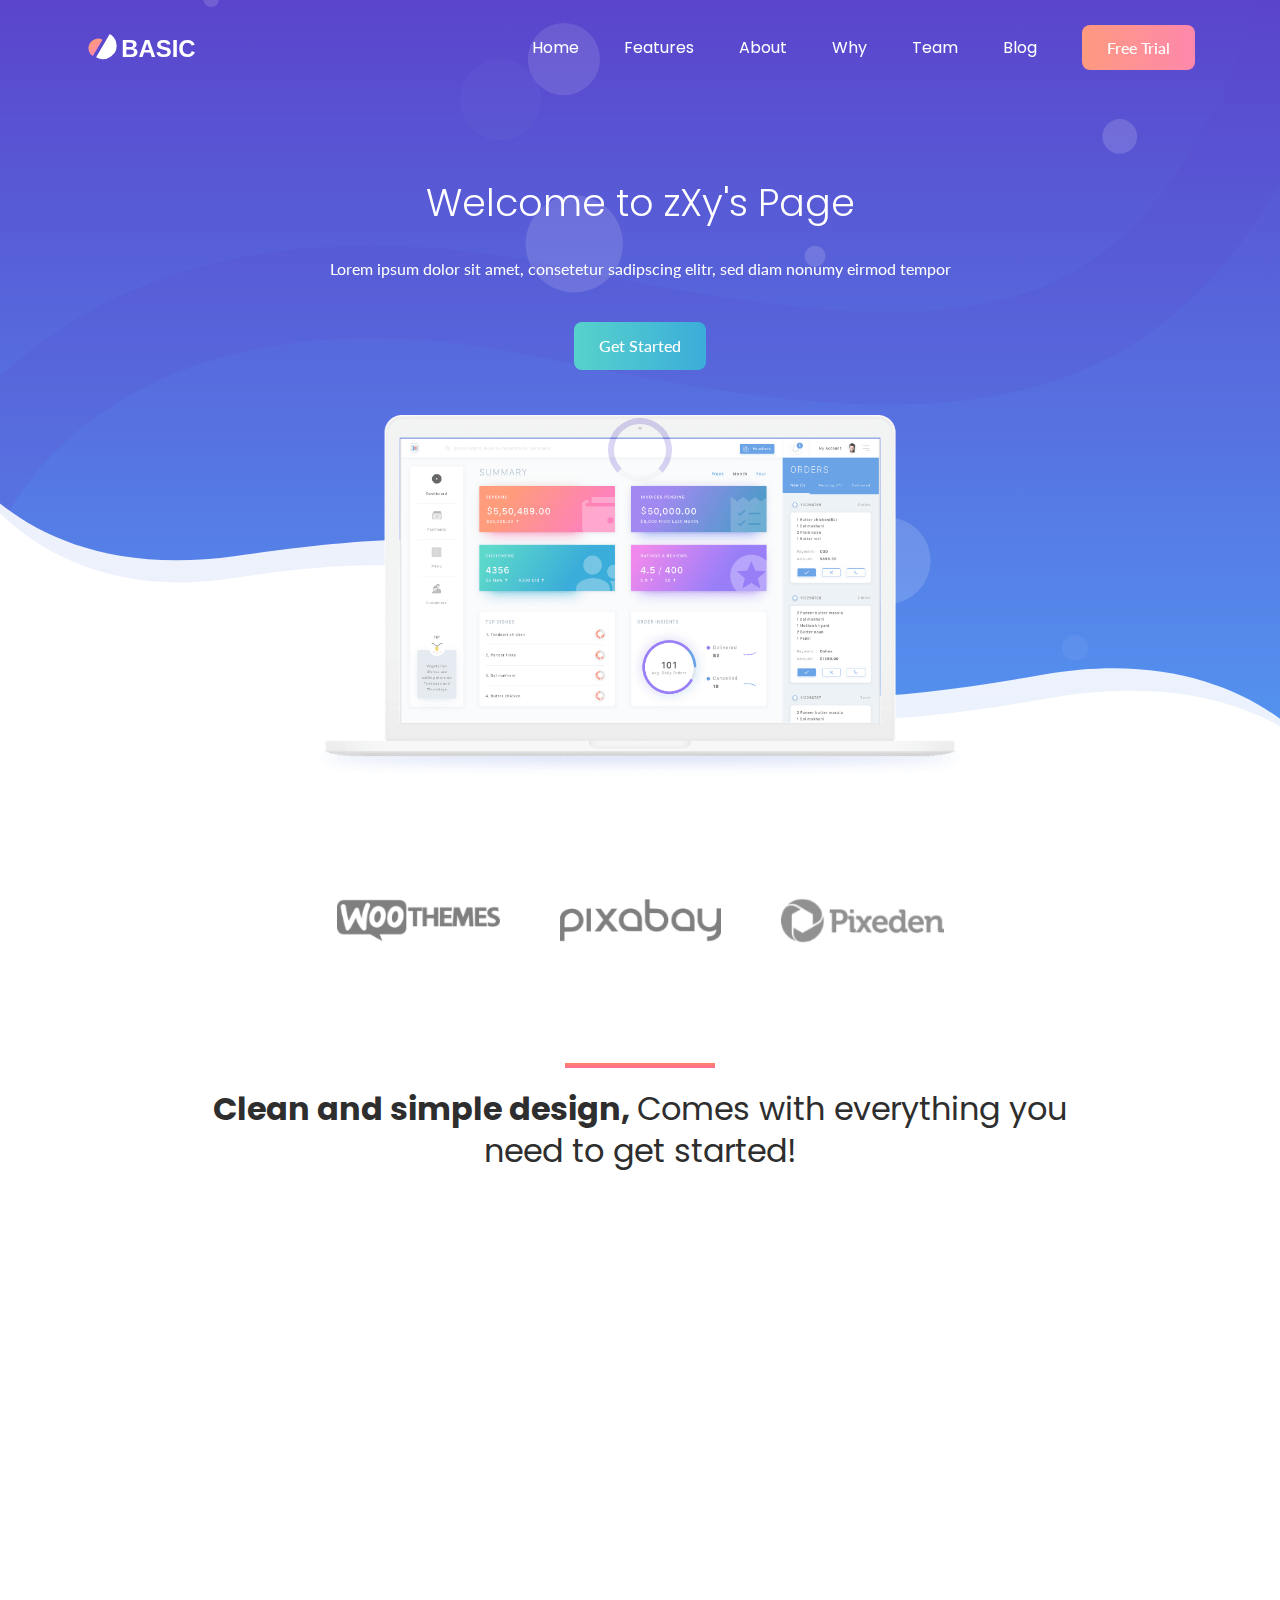
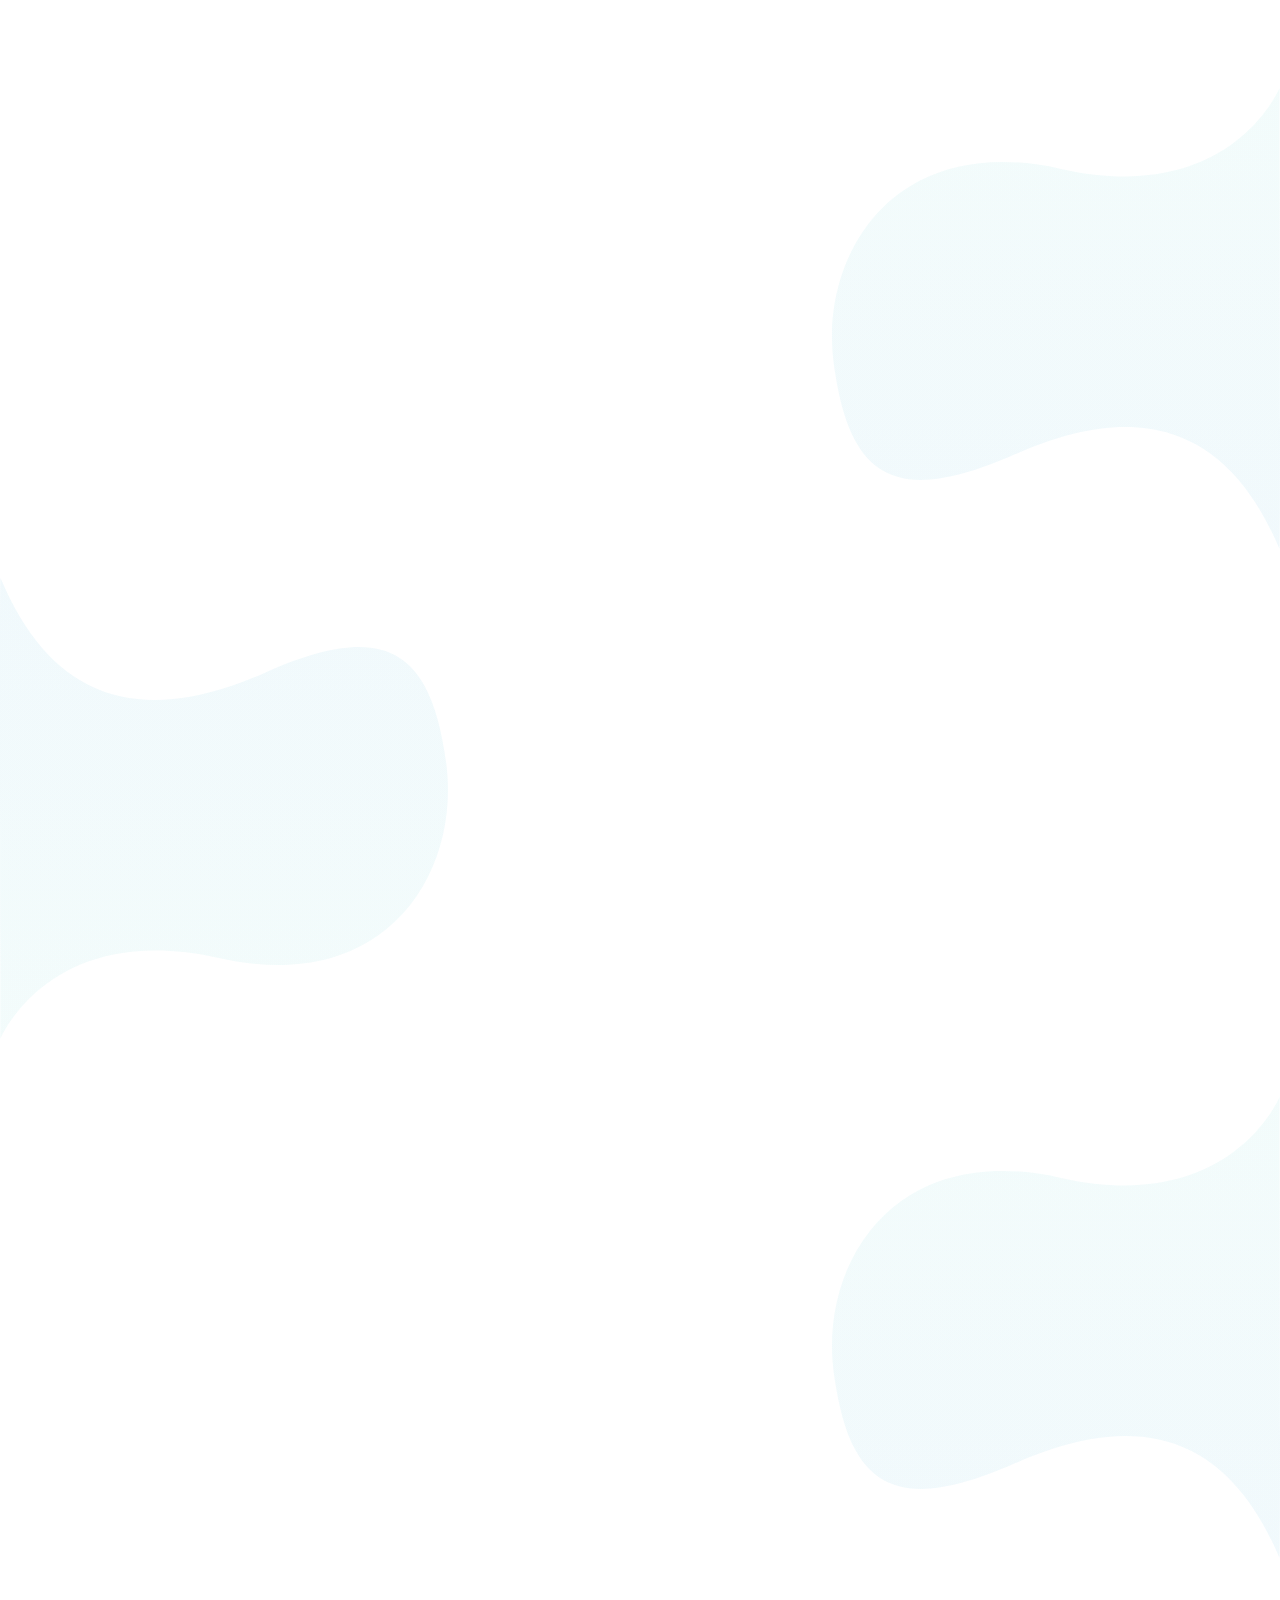
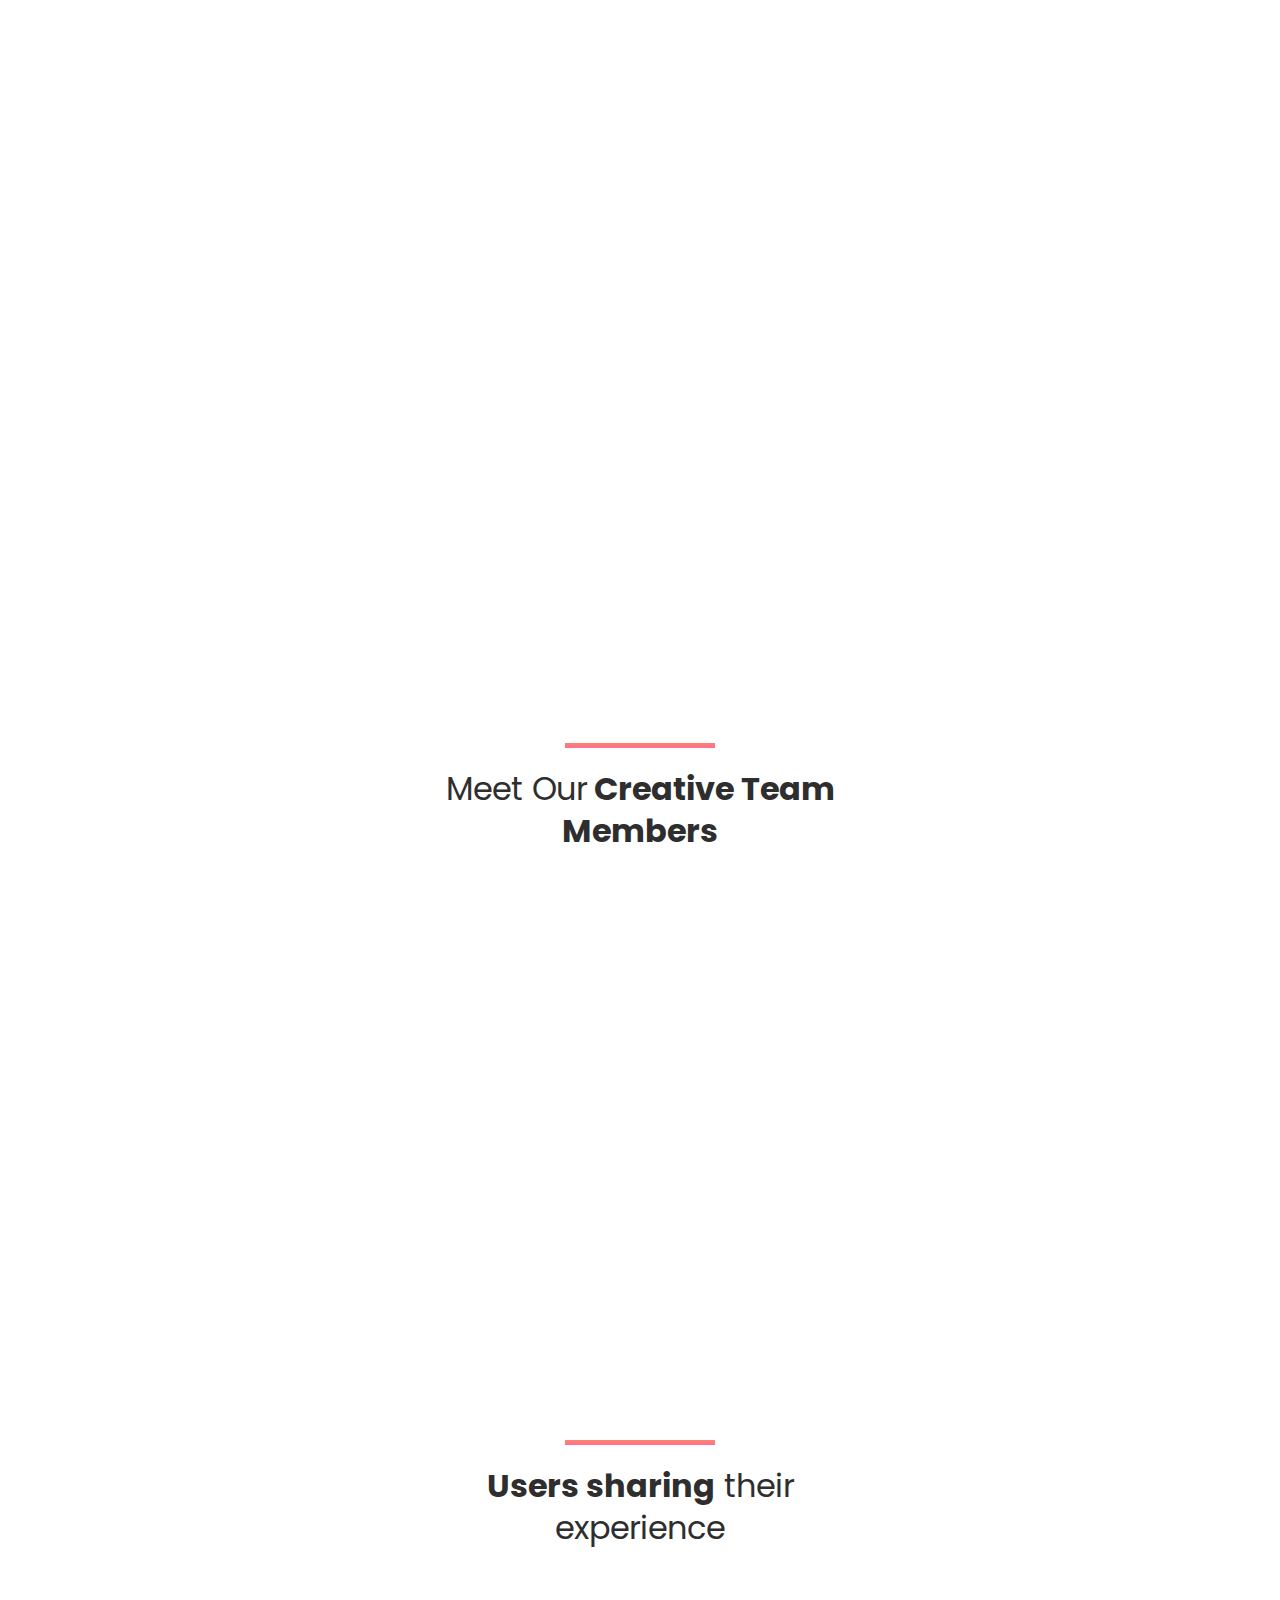
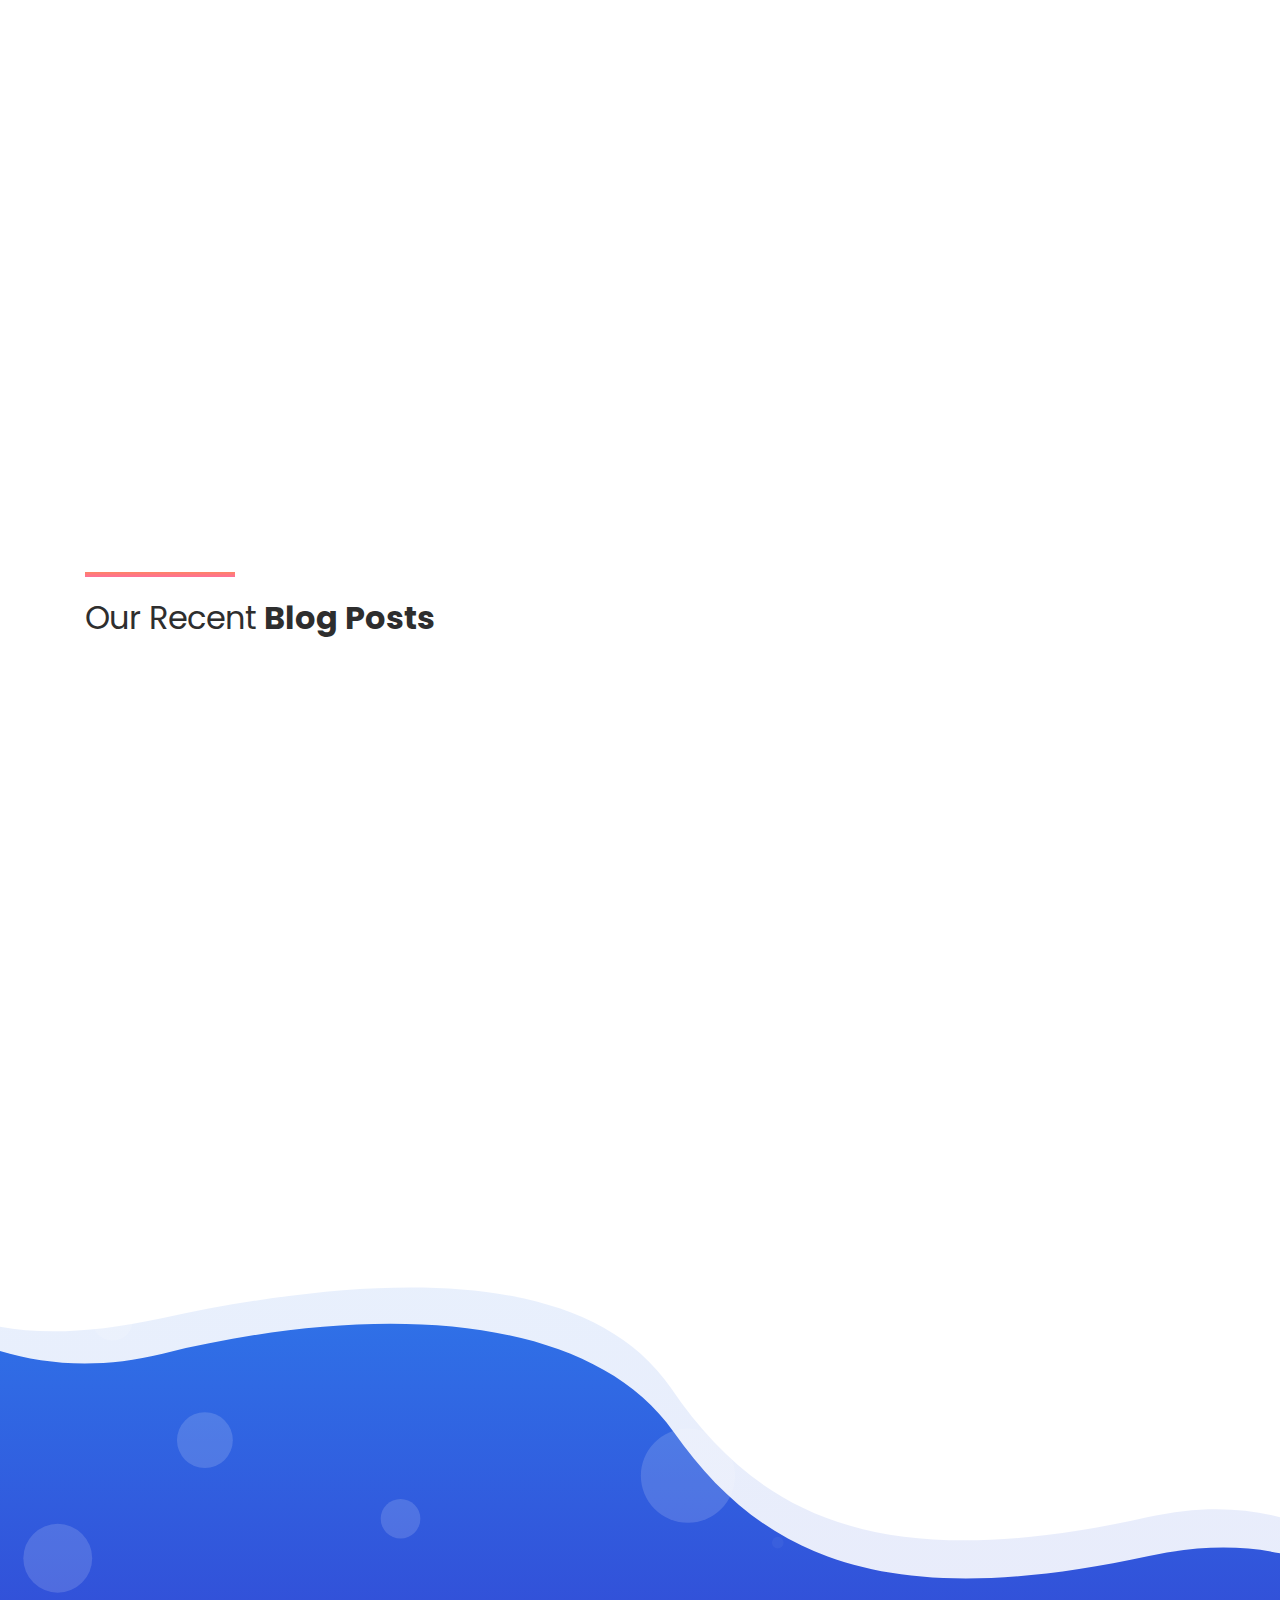
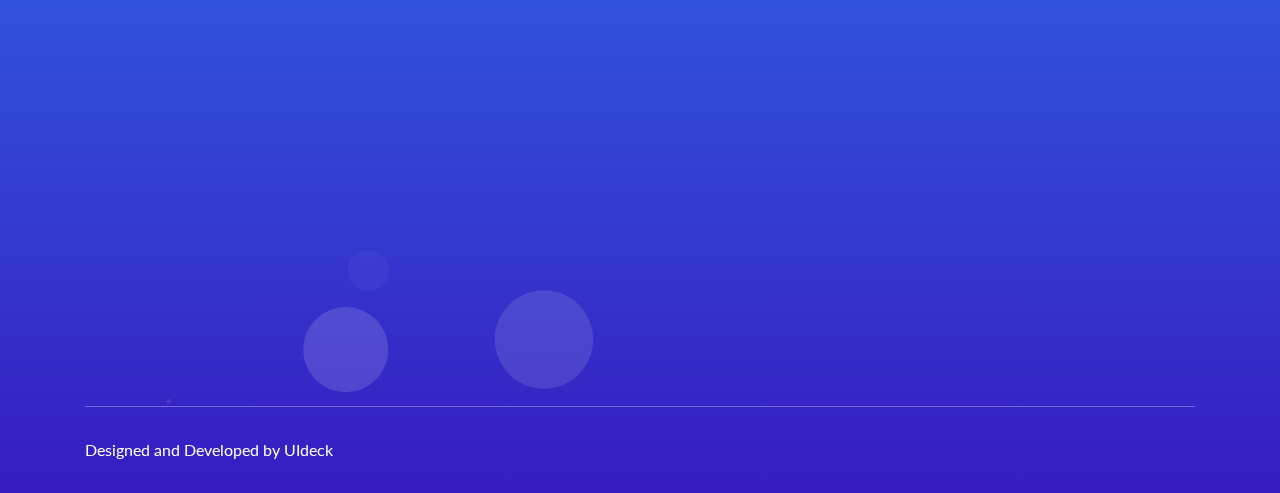
<file: index.html>
<!doctype html>
<html class="no-js" lang="en">

<head>
    <meta charset="utf-8">
    
    <!--====== Title ======-->
    <title>Welecome to zXy's Page</title>
    
    <meta name="description" content="">
    <meta name="viewport" content="width=device-width, initial-scale=1">

    <!--====== Favicon Icon ======-->
    <link rel="shortcut icon" href="assets/images/favicon.png" type="image/png">
        
    <!--====== Animate CSS ======-->
    <link rel="stylesheet" href="assets/css/animate.css">
        
    <!--====== Magnific Popup CSS ======-->
    <link rel="stylesheet" href="assets/css/magnific-popup.css">
        
    <!--====== Slick CSS ======-->
    <link rel="stylesheet" href="assets/css/slick.css">
        
    <!--====== Line Icons CSS ======-->
    <link rel="stylesheet" href="assets/css/LineIcons.css">
        
    <!--====== Font Awesome CSS ======-->
    <link rel="stylesheet" href="assets/css/font-awesome.min.css">
        
    <!--====== Bootstrap CSS ======-->
    <link rel="stylesheet" href="assets/css/bootstrap.min.css">
    
    <!--====== Default CSS ======-->
    <link rel="stylesheet" href="assets/css/default.css">
    
    <!--====== Style CSS ======-->
    <link rel="stylesheet" href="assets/css/style.css">
    
</head>

<body>
    <!--[if IE]>
    <p class="browserupgrade">You are using an <strong>outdated</strong> browser. Please <a href="https://browsehappy.com/">upgrade your browser</a> to improve your experience and security.</p>
  <![endif]-->    
   
   
    <!--====== PRELOADER PART START ======-->

    <div class="preloader">
        <div class="loader">
            <div class="ytp-spinner">
                <div class="ytp-spinner-container">
                    <div class="ytp-spinner-rotator">
                        <div class="ytp-spinner-left">
                            <div class="ytp-spinner-circle"></div>
                        </div>
                        <div class="ytp-spinner-right">
                            <div class="ytp-spinner-circle"></div>
                        </div>
                    </div>
                </div>
            </div>
        </div>
    </div>

    <!--====== PRELOADER PART ENDS ======-->
    
    <!--====== HEADER PART START ======-->
    
    <header class="header-area">
        <div class="navbar-area">
            <div class="container">
                <div class="row">
                    <div class="col-lg-12">
                        <nav class="navbar navbar-expand-lg">
                            <a class="navbar-brand" href="index.html">
                                <img src="assets/images/logo.svg" alt="Logo">
                            </a>
                            <button class="navbar-toggler" type="button" data-toggle="collapse" data-target="#navbarSupportedContent" aria-controls="navbarSupportedContent" aria-expanded="false" aria-label="Toggle navigation">
                                <span class="toggler-icon"></span>
                                <span class="toggler-icon"></span>
                                <span class="toggler-icon"></span>
                            </button>

                            <div class="collapse navbar-collapse sub-menu-bar" id="navbarSupportedContent">
                                <ul id="nav" class="navbar-nav ml-auto">
                                    <li class="nav-item active">
                                        <a class="page-scroll" href="#home">Home</a>
                                    </li>
                                    <li class="nav-item">
                                        <a class="page-scroll" href="#features">Features</a>
                                    </li>
                                    <li class="nav-item">
                                        <a class="page-scroll" href="#about">About</a>
                                    </li>
                                    <li class="nav-item">
                                        <a class="page-scroll" href="#facts">Why</a>
                                    </li>
                                    <li class="nav-item">
                                        <a class="page-scroll" href="#team">Team</a>
                                    </li>
                                    <li class="nav-item">
                                        <a class="page-scroll" href="#blog">Blog</a>
                                    </li>
                                </ul>
                            </div> <!-- navbar collapse -->
                            
                            <div class="navbar-btn d-none d-sm-inline-block">
                                <a class="main-btn" data-scroll-nav="0" href="#pricing">Free Trial</a>
                            </div>
                        </nav> <!-- navbar -->
                    </div>
                </div> <!-- row -->
            </div> <!-- container -->
        </div> <!-- navbar area -->
        
        <div id="home" class="header-hero bg_cover" style="background-image: url(assets/images/banner-bg.svg)">
            <div class="container">
                <div class="row justify-content-center">
                    <div class="col-lg-8">
                        <div class="header-hero-content text-center">
                            <h3 class="header-sub-title wow fadeInUp" data-wow-duration="1.3s" data-wow-delay="0.2s">Welcome to zXy's Page</h3>
                            <p class="text wow fadeInUp" data-wow-duration="1.3s" data-wow-delay="0.8s">Lorem ipsum dolor sit amet, consetetur sadipscing elitr, sed diam nonumy eirmod tempor</p>
                            <a href="#" class="main-btn wow fadeInUp" data-wow-duration="1.3s" data-wow-delay="1.1s">Get Started</a>
                        </div> <!-- header hero content -->
                    </div>
                </div> <!-- row -->
                <div class="row">
                    <div class="col-lg-12">
                        <div class="header-hero-image text-center wow fadeIn" data-wow-duration="1.3s" data-wow-delay="1.4s">
                            <img src="assets/images/header-hero.png" alt="hero">
                        </div> <!-- header hero image -->
                    </div>
                </div> <!-- row -->
            </div> <!-- container -->
            <div id="particles-1" class="particles"></div>
        </div> <!-- header hero -->
    </header>
    
    <!--====== HEADER PART ENDS ======-->
    
    <!--====== BRAMD PART START ======-->
    
    <div class="brand-area pt-90">
        <div class="container">
            <div class="row">
                <div class="col-lg-12">
                    <div class="brand-logo d-flex align-items-center justify-content-center justify-content-md-between">
                        <div class="single-logo mt-30 wow fadeIn" data-wow-duration="1s" data-wow-delay="0.2s">
                            <img src="assets/images/brand-1.png" alt="brand">
                        </div> <!-- single logo -->
                        <div class="single-logo mt-30 wow fadeIn" data-wow-duration="1.5s" data-wow-delay="0.2s">
                            <img src="assets/images/brand-2.png" alt="brand">
                        </div> <!-- single logo -->
                        <div class="single-logo mt-30 wow fadeIn" data-wow-duration="1.5s" data-wow-delay="0.3s">
                            <img src="assets/images/brand-3.png" alt="brand">
                        </div> <!-- single logo -->
                        <div class="single-logo mt-30 wow fadeIn" data-wow-duration="1.5s" data-wow-delay="0.4s">
                            <img src="assets/images/brand-4.png" alt="brand">
                        </div> <!-- single logo -->
                        <div class="single-logo mt-30 wow fadeIn" data-wow-duration="1.5s" data-wow-delay="0.5s">
                            <img src="assets/images/brand-5.png" alt="brand">
                        </div> <!-- single logo -->
                    </div> <!-- brand logo -->
                </div>
            </div>   <!-- row -->
        </div> <!-- container -->
    </div>
    
    <!--====== BRAMD PART ENDS ======-->
    
    <!--====== SERVICES PART START ======-->
    
    <section id="features" class="services-area pt-120">
        <div class="container">
            <div class="row justify-content-center">
                <div class="col-lg-10">
                    <div class="section-title text-center pb-40">
                        <div class="line m-auto"></div>
                        <h3 class="title">Clean and simple design, <span> Comes with everything you need to get started!</span></h3>
                    </div> <!-- section title -->
                </div>
            </div> <!-- row -->
            <div class="row justify-content-center">
                <div class="col-lg-4 col-md-7 col-sm-8">
                    <div class="single-services text-center mt-30 wow fadeIn" data-wow-duration="1s" data-wow-delay="0.2s">
                        <div class="services-icon">
                            <img class="shape" src="assets/images/services-shape.svg" alt="shape">
                            <img class="shape-1" src="assets/images/services-shape-1.svg" alt="shape">
                            <i class="lni-baloon"></i>
                        </div>
                        <div class="services-content mt-30">
                            <h4 class="services-title"><a href="#">Clean</a></h4>
                            <p class="text">Lorem ipsum dolor sit amet,consetetur sadipscing elitr, seddiam nonu eirmod tempor invidunt labore.</p>
                            <a class="more" href="#">Learn More <i class="lni-chevron-right"></i></a>
                        </div>
                    </div> <!-- single services -->
                </div>
                <div class="col-lg-4 col-md-7 col-sm-8">
                    <div class="single-services text-center mt-30 wow fadeIn" data-wow-duration="1s" data-wow-delay="0.5s">
                        <div class="services-icon">
                            <img class="shape" src="assets/images/services-shape.svg" alt="shape">
                            <img class="shape-1" src="assets/images/services-shape-2.svg" alt="shape">
                            <i class="lni-cog"></i>
                        </div>
                        <div class="services-content mt-30">
                            <h4 class="services-title"><a href="#">Robust</a></h4>
                            <p class="text">Lorem ipsum dolor sit amet,consetetur sadipscing elitr, seddiam nonu eirmod tempor invidunt labore.</p>
                            <a class="more" href="#">Learn More <i class="lni-chevron-right"></i></a>
                        </div>
                    </div> <!-- single services -->
                </div>
                <div class="col-lg-4 col-md-7 col-sm-8">
                    <div class="single-services text-center mt-30 wow fadeIn" data-wow-duration="1s" data-wow-delay="0.8s">
                        <div class="services-icon">
                            <img class="shape" src="assets/images/services-shape.svg" alt="shape">
                            <img class="shape-1" src="assets/images/services-shape-3.svg" alt="shape">
                            <i class="lni-bolt-alt"></i>
                        </div>
                        <div class="services-content mt-30">
                            <h4 class="services-title"><a href="#">Powerful</a></h4>
                            <p class="text">Lorem ipsum dolor sit amet,consetetur sadipscing elitr, seddiam nonu eirmod tempor invidunt labore.</p>
                            <a class="more" href="#">Learn More <i class="lni-chevron-right"></i></a>
                        </div>
                    </div> <!-- single services -->
                </div>
            </div> <!-- row -->
        </div> <!-- container -->
    </section>
    
    <!--====== SERVICES PART ENDS ======-->
    
    <!--====== ABOUT PART START ======-->
    
    <section id="about" class="about-area pt-70">
        <div class="container">
            <div class="row">
                <div class="col-lg-6">
                    <div class="about-content mt-50 wow fadeInLeftBig" data-wow-duration="1s" data-wow-delay="0.5s">
                        <div class="section-title">
                            <div class="line"></div>
                            <h3 class="title">Quick & Easy <span>to Use Bootstrap Template</span></h3>
                        </div> <!-- section title -->
                        <p class="text">Lorem ipsum dolor sit amet, consetetur sadipscing elitr, seiam nonumy eirmod tempor invidunt ut labore et dolore magna aliquyam erat, sed diam voluptua. At vero eos et accusam et justo duo dolores et ea rebum. Stet clita kasd gubergren, no sea takimata sanctus est Lorem ipsum dolor sit amet. Lorem ipsum dolor sit amet, consetetur sadipscing.</p>
                        <a href="#" class="main-btn">Try it Free</a>
                    </div> <!-- about content -->
                </div>
                <div class="col-lg-6">
                    <div class="about-image text-center mt-50 wow fadeInRightBig" data-wow-duration="1s" data-wow-delay="0.5s">
                        <img src="assets/images/about1.svg" alt="about">
                    </div> <!-- about image -->
                </div>
            </div> <!-- row -->
        </div> <!-- container -->
        <div class="about-shape-1">
            <img src="assets/images/about-shape-1.svg" alt="shape">
        </div>
    </section>
    
    <!--====== ABOUT PART ENDS ======-->
    
    <!--====== ABOUT PART START ======-->
    
    <section class="about-area pt-70">
        <div class="about-shape-2">
            <img src="assets/images/about-shape-2.svg" alt="shape">
        </div>
        <div class="container">
            <div class="row">
                <div class="col-lg-6 order-lg-last">
                    <div class="about-content mt-50 wow fadeInLeftBig" data-wow-duration="1s" data-wow-delay="0.5s">
                        <div class="section-title">
                            <div class="line"></div>
                            <h3 class="title">Modern design <span> with Essential Features</span></h3>
                        </div> <!-- section title -->
                        <p class="text">Lorem ipsum dolor sit amet, consetetur sadipscing elitr, seiam nonumy eirmod tempor invidunt ut labore et dolore magna aliquyam erat, sed diam voluptua. At vero eos et accusam et justo duo dolores et ea rebum. Stet clita kasd gubergren, no sea takimata sanctus est Lorem ipsum dolor sit amet. Lorem ipsum dolor sit amet, consetetur sadipscing.</p>
                        <a href="#" class="main-btn">Try it Free</a>
                    </div> <!-- about content -->
                </div>
                <div class="col-lg-6 order-lg-first">
                    <div class="about-image text-center mt-50 wow fadeInRightBig" data-wow-duration="1s" data-wow-delay="0.5s">
                        <img src="assets/images/about2.svg" alt="about">
                    </div> <!-- about image -->
                </div>
            </div> <!-- row -->
        </div> <!-- container -->
    </section>


    <!--====== ABOUT PART START ======-->
    
    <section class="about-area pt-70">
        <div class="container">
            <div class="row">
                <div class="col-lg-6">
                    <div class="about-content mt-50 wow fadeInLeftBig" data-wow-duration="1s" data-wow-delay="0.5s">
                        <div class="section-title">
                            <div class="line"></div>
                            <h3 class="title"><span>Crafted for</span> SaaS, App and Software Landing Page</h3>
                        </div> <!-- section title -->
                        <p class="text">Lorem ipsum dolor sit amet, consetetur sadipscing elitr, seiam nonumy eirmod tempor invidunt ut labore et dolore magna aliquyam erat, sed diam voluptua. At vero eos et accusam et justo duo dolores et ea rebum. Stet clita kasd gubergren, no sea takimata sanctus est Lorem ipsum dolor sit amet. Lorem ipsum dolor sit amet, consetetur sadipscing.</p>
                        <a href="#" class="main-btn">Try it Free</a>
                    </div> <!-- about content -->
                </div>
                <div class="col-lg-6">
                    <div class="about-image text-center mt-50 wow fadeInRightBig" data-wow-duration="1s" data-wow-delay="0.5s">
                        <img src="assets/images/about3.svg" alt="about">
                    </div> <!-- about image -->
                </div>
            </div> <!-- row -->
        </div> <!-- container -->
        <div class="about-shape-1">
            <img src="assets/images/about-shape-1.svg" alt="shape">
        </div>
    </section>
    
    <!--====== ABOUT PART ENDS ======-->

    
    <!--====== ABOUT PART ENDS ======-->
    
    <!--====== VIDEO COUNTER PART START ======-->
    
    <section id="facts" class="video-counter pt-70">
        <div class="container">
            <div class="row">
                <div class="col-lg-6">
                    <div class="video-content mt-50 wow fadeIn" data-wow-duration="1s" data-wow-delay="0.5s">
                        <img class="dots" src="assets/images/dots.svg" alt="dots">
                        <div class="video-wrapper">
                            <div class="video-image">
                                <img src="assets/images/video.png" alt="video">
                            </div>
                            <div class="video-icon">
                                <a href="https://www.youtube.com/watch?v=r44RKWyfcFw" class="video-popup"><i class="lni-play"></i></a>
                            </div>
                        </div> <!-- video wrapper -->
                    </div> <!-- video content -->
                </div>
                <div class="col-lg-6">
                    <div class="counter-wrapper mt-50 wow fadeIn" data-wow-duration="1s" data-wow-delay="0.8s">
                        <div class="counter-content">
                            <div class="section-title">
                                <div class="line"></div>
                                <h3 class="title">Cool facts <span> this about app</span></h3>
                            </div> <!-- section title -->
                            <p class="text">Lorem ipsum dolor sit amet, consetetur sadipscing elitr, seiam nonumy eirmod tempor invidunt ut labore et dolore magna aliquyam erat, sed diam voluptua.</p>
                        </div> <!-- counter content -->
                        <div class="row no-gutters">
                            <div class="col-4">
                                <div class="single-counter counter-color-1 d-flex align-items-center justify-content-center">
                                    <div class="counter-items text-center">
                                        <span class="count"><span class="counter">125</span>K</span>
                                        <p class="text">Downloads</p>
                                    </div>
                                </div> <!-- single counter -->
                            </div>
                            <div class="col-4">
                                <div class="single-counter counter-color-2 d-flex align-items-center justify-content-center">
                                    <div class="counter-items text-center">
                                        <span class="count"><span class="counter">87</span>K</span>
                                        <p class="text">Active Users</p>
                                    </div>
                                </div> <!-- single counter -->
                            </div>
                            <div class="col-4">
                                <div class="single-counter counter-color-3 d-flex align-items-center justify-content-center">
                                    <div class="counter-items text-center">
                                        <span class="count"><span class="counter">4.8</span></span>
                                        <p class="text">User Rating</p>
                                    </div>
                                </div> <!-- single counter -->
                            </div>
                        </div> <!-- row -->
                    </div> <!-- counter wrapper -->
                </div>
            </div> <!-- row -->
        </div> <!-- container -->
    </section>
    
    <!--====== VIDEO COUNTER PART ENDS ======-->
    
    <!--====== TEAM PART START ======-->
    
    <section id="team" class="team-area pt-120">
        <div class="container">
            <div class="row justify-content-center">
                <div class="col-lg-5">
                    <div class="section-title text-center pb-30">
                        <div class="line m-auto"></div>
                        <h3 class="title"><span>Meet Our</span> Creative Team Members</h3>
                    </div> <!-- section title -->
                </div>
            </div> <!-- row -->
            <div class="row justify-content-center">
                <div class="col-lg-4 col-md-7 col-sm-8">
                    <div class="single-team text-center mt-30 wow fadeIn" data-wow-duration="1s" data-wow-delay="0.2s">
                        <div class="team-image">
                            <img src="assets/images/team-1.png" alt="Team">
                            <div class="social">
                                <ul>
                                    <li><a href="#"><i class="lni-facebook-filled"></i></a></li>
                                    <li><a href="#"><i class="lni-twitter-filled"></i></a></li>
                                    <li><a href="#"><i class="lni-instagram-filled"></i></a></li>
                                    <li><a href="#"><i class="lni-linkedin-original"></i></a></li>
                                </ul>
                            </div>
                        </div>
                        <div class="team-content">
                            <h5 class="holder-name"><a href="#">Isabela Moreira</a></h5>
                            <p class="text">Founder and CEO</p>
                        </div>
                    </div> <!-- single team -->
                </div>
                <div class="col-lg-4 col-md-7 col-sm-8">
                    <div class="single-team text-center mt-30 wow fadeIn" data-wow-duration="1s" data-wow-delay="0.5s">
                        <div class="team-image">
                            <img src="assets/images/team-2.png" alt="Team">
                            <div class="social">
                                <ul>
                                    <li><a href="#"><i class="lni-facebook-filled"></i></a></li>
                                    <li><a href="#"><i class="lni-twitter-filled"></i></a></li>
                                    <li><a href="#"><i class="lni-instagram-filled"></i></a></li>
                                    <li><a href="#"><i class="lni-linkedin-original"></i></a></li>
                                </ul>
                            </div>
                        </div>
                        <div class="team-content">
                            <h5 class="holder-name"><a href="#">Elon Musk</a></h5>
                            <p class="text">Sr. Software Engineer</p>
                        </div>
                    </div> <!-- single team -->
                </div>
                <div class="col-lg-4 col-md-7 col-sm-8">
                    <div class="single-team text-center mt-30 wow fadeIn" data-wow-duration="1s" data-wow-delay="0.8s">
                        <div class="team-image">
                            <img src="assets/images/team-3.png" alt="Team">
                            <div class="social">
                                <ul>
                                    <li><a href="#"><i class="lni-facebook-filled"></i></a></li>
                                    <li><a href="#"><i class="lni-twitter-filled"></i></a></li>
                                    <li><a href="#"><i class="lni-instagram-filled"></i></a></li>
                                    <li><a href="#"><i class="lni-linkedin-original"></i></a></li>
                                </ul>
                            </div>
                        </div>
                        <div class="team-content">
                            <h5 class="holder-name"><a href="#">Fiona Smith</a></h5>
                            <p class="text">Business Development Manager</p>
                        </div>
                    </div> <!-- single team -->
                </div>
            </div> <!-- row -->
        </div> <!-- container -->
    </section>
    
    <!--====== TEAM PART ENDS ======-->
    
    <!--====== TESTIMONIAL PART START ======-->
    
    <section id="testimonial" class="testimonial-area pt-120">
        <div class="container">
            <div class="row justify-content-center">
                <div class="col-lg-5">
                    <div class="section-title text-center pb-40">
                        <div class="line m-auto"></div>
                        <h3 class="title">Users sharing<span> their experience</span></h3>
                    </div> <!-- section title -->
                </div>
            </div> <!-- row -->
            <div class="row testimonial-active wow fadeInUpBig" data-wow-duration="1s" data-wow-delay="0.8s">
                <div class="col-lg-4">
                    <div class="single-testimonial">
                        <div class="testimonial-review d-flex align-items-center justify-content-between">
                            <div class="quota">
                                <i class="lni-quotation"></i>
                            </div>
                            <div class="star">
                                <ul>
                                    <li><i class="lni-star-filled"></i></li>
                                    <li><i class="lni-star-filled"></i></li>
                                    <li><i class="lni-star-filled"></i></li>
                                    <li><i class="lni-star-filled"></i></li>
                                    <li><i class="lni-star-filled"></i></li>
                                </ul>
                            </div>
                        </div>
                        <div class="testimonial-text">
                            <p class="text">Lorem ipsum dolor sit amet,consetetur sadipscing elitr, seddiam nonu eirmod tempor invidunt labore.Lorem ipsum dolor sit amet,consetetur sadipscing elitr, seddiam nonu.</p>
                        </div>
                        <div class="testimonial-author d-flex align-items-center">
                            <div class="author-image">
                                <img class="shape" src="assets/images/textimonial-shape.svg" alt="shape">
                                <img class="author" src="assets/images/author-1.png" alt="author">
                            </div>
                            <div class="author-content media-body">
                                <h6 class="holder-name">Jenny Deo</h6>
                                <p class="text">CEO, SpaceX</p>
                            </div>
                        </div>
                    </div> <!-- single testimonial -->
                </div>
                <div class="col-lg-4">
                    <div class="single-testimonial">
                        <div class="testimonial-review d-flex align-items-center justify-content-between">
                            <div class="quota">
                                <i class="lni-quotation"></i>
                            </div>
                            <div class="star">
                                <ul>
                                    <li><i class="lni-star-filled"></i></li>
                                    <li><i class="lni-star-filled"></i></li>
                                    <li><i class="lni-star-filled"></i></li>
                                    <li><i class="lni-star-filled"></i></li>
                                    <li><i class="lni-star-filled"></i></li>
                                </ul>
                            </div>
                        </div>
                        <div class="testimonial-text">
                            <p class="text">Lorem ipsum dolor sit amet,consetetur sadipscing elitr, seddiam nonu eirmod tempor invidunt labore.Lorem ipsum dolor sit amet,consetetur sadipscing elitr, seddiam nonu.</p>
                        </div>
                        <div class="testimonial-author d-flex align-items-center">
                            <div class="author-image">
                                <img class="shape" src="assets/images/textimonial-shape.svg" alt="shape">
                                <img class="author" src="assets/images/author-2.png" alt="author">
                            </div>
                            <div class="author-content media-body">
                                <h6 class="holder-name">Marjin Otte</h6>
                                <p class="text">UX Specialist, Yoast</p>
                            </div>
                        </div>
                    </div> <!-- single testimonial -->
                </div>
                <div class="col-lg-4">
                    <div class="single-testimonial">
                        <div class="testimonial-review d-flex align-items-center justify-content-between">
                            <div class="quota">
                                <i class="lni-quotation"></i>
                            </div>
                            <div class="star">
                                <ul>
                                    <li><i class="lni-star-filled"></i></li>
                                    <li><i class="lni-star-filled"></i></li>
                                    <li><i class="lni-star-filled"></i></li>
                                    <li><i class="lni-star-filled"></i></li>
                                    <li><i class="lni-star-filled"></i></li>
                                </ul>
                            </div>
                        </div>
                        <div class="testimonial-text">
                            <p class="text">Lorem ipsum dolor sit amet,consetetur sadipscing elitr, seddiam nonu eirmod tempor invidunt labore.Lorem ipsum dolor sit amet,consetetur sadipscing elitr, seddiam nonu.</p>
                        </div>
                        <div class="testimonial-author d-flex align-items-center">
                            <div class="author-image">
                                <img class="shape" src="assets/images/textimonial-shape.svg" alt="shape">
                                <img class="author" src="assets/images/author-3.png" alt="author">
                            </div>
                            <div class="author-content media-body">
                                <h6 class="holder-name">David Smith</h6>
                                <p class="text">CTO, Alphabet</p>
                            </div>
                        </div>
                    </div> <!-- single testimonial -->
                </div>
                <div class="col-lg-4">
                    <div class="single-testimonial">
                        <div class="testimonial-review d-flex align-items-center justify-content-between">
                            <div class="quota">
                                <i class="lni-quotation"></i>
                            </div>
                            <div class="star">
                                <ul>
                                    <li><i class="lni-star-filled"></i></li>
                                    <li><i class="lni-star-filled"></i></li>
                                    <li><i class="lni-star-filled"></i></li>
                                    <li><i class="lni-star-filled"></i></li>
                                    <li><i class="lni-star-filled"></i></li>
                                </ul>
                            </div>
                        </div>
                        <div class="testimonial-text">
                            <p class="text">Lorem ipsum dolor sit amet,consetetur sadipscing elitr, seddiam nonu eirmod tempor invidunt labore.Lorem ipsum dolor sit amet,consetetur sadipscing elitr, seddiam nonu.</p>
                        </div>
                        <div class="testimonial-author d-flex align-items-center">
                            <div class="author-image">
                                <img class="shape" src="assets/images/textimonial-shape.svg" alt="shape">
                                <img class="author" src="assets/images/author-2.png" alt="author">
                            </div>
                            <div class="author-content media-body">
                                <h6 class="holder-name">Fajar Siddiq</h6>
                                <p class="text">COO, MakerFlix</p>
                            </div>
                        </div>
                    </div> <!-- single testimonial -->
                </div>
            </div> <!-- row -->
        </div> <!-- container -->
    </section>
    
    <!--====== TESTIMONIAL PART ENDS ======-->
    
    <!--====== BLOG PART START ======-->
    
    <section id="blog" class="blog-area pt-120">
        <div class="container">
            <div class="row">
                <div class="col-lg-6">
                    <div class="section-title pb-35">
                        <div class="line"></div>
                        <h3 class="title"><span>Our Recent</span> Blog Posts</h3>
                    </div> <!-- section title -->
                </div>
            </div> <!-- row -->
            <div class="row justify-content-center">
                <div class="col-lg-4 col-md-7">
                    <div class="single-blog mt-30 wow fadeIn" data-wow-duration="1s" data-wow-delay="0.2s">
                        <div class="blog-image">
                            <img src="assets/images/blog-1.jpg" alt="blog">
                        </div>
                        <div class="blog-content">
                            <ul class="meta">
                                <li>Posted By: <a href="#">Admin</a></li>
                                <li>03 June, 2023</li>
                            </ul>
                            <p class="text">Lorem ipsuamet conset sadips cing elitr seddiam nonu eirmod tempor invidunt labore.</p>
                            <a class="more" href="#">Learn More <i class="lni-chevron-right"></i></a>
                        </div>
                    </div> <!-- single blog -->
                </div> 
                <div class="col-lg-4 col-md-7">
                    <div class="single-blog mt-30 wow fadeIn" data-wow-duration="1s" data-wow-delay="0.5s">
                        <div class="blog-image">
                            <img src="assets/images/blog-2.jpg" alt="blog">
                        </div>
                        <div class="blog-content">
                            <ul class="meta">
                                <li>Posted By: <a href="#">Admin</a></li>
                                <li>03 June, 2023</li>
                            </ul>
                            <p class="text">Lorem ipsuamet conset sadips cing elitr seddiam nonu eirmod tempor invidunt labore.</p>
                            <a class="more" href="#">Learn More <i class="lni-chevron-right"></i></a>
                        </div>
                    </div> <!-- single blog -->
                </div> 
                <div class="col-lg-4 col-md-7">
                    <div class="single-blog mt-30 wow fadeIn" data-wow-duration="1s" data-wow-delay="0.8s">
                        <div class="blog-image">
                            <img src="assets/images/blog-3.jpg" alt="blog">
                        </div>
                        <div class="blog-content">
                            <ul class="meta">
                                <li>Posted By: <a href="#">Admin</a></li>
                                <li>03 June, 2023</li>
                            </ul>
                            <p class="text">Lorem ipsuamet conset sadips cing elitr seddiam nonu eirmod tempor invidunt labore.</p>
                            <a class="more" href="#">Learn More <i class="lni-chevron-right"></i></a>
                        </div>
                    </div> <!-- single blog -->
                </div> 
            </div> <!-- row -->
        </div> <!-- container -->
    </section>
    
    <!--====== BLOG PART ENDS ======-->
    
    <!--====== FOOTER PART START ======-->
    
    <footer id="footer" class="footer-area pt-120">
        <div class="container">
            <div class="subscribe-area wow fadeIn" data-wow-duration="1s" data-wow-delay="0.5s">
                <div class="row">
                    <div class="col-lg-6">
                        <div class="subscribe-content mt-45">
                            <h2 class="subscribe-title">Subscribe Our Newsletter <span>get reguler updates</span></h2>
                        </div>
                    </div>
                    <div class="col-lg-6">
                        <div class="subscribe-form mt-50">
                            <form action="#">
                                <input type="text" placeholder="Enter eamil">
                                <button class="main-btn">Subscribe</button>
                            </form>
                        </div>
                    </div>
                 </div> <!-- row -->
            </div> <!-- subscribe area -->
            <div class="footer-widget pb-100">
                <div class="row">
                    <div class="col-lg-4 col-md-6 col-sm-8">
                        <div class="footer-about mt-50 wow fadeIn" data-wow-duration="1s" data-wow-delay="0.2s">
                            <a class="logo" href="#">
                                <img src="assets/images/logo.svg" alt="logo">
                            </a>
                            <p class="text">Lorem ipsum dolor sit amet consetetur sadipscing elitr, sederfs diam nonumy eirmod tempor invidunt ut labore et dolore magna aliquyam.</p>
                            <ul class="social">
                                <li><a href="#"><i class="lni-facebook-filled"></i></a></li>
                                <li><a href="#"><i class="lni-twitter-filled"></i></a></li>
                                <li><a href="#"><i class="lni-instagram-filled"></i></a></li>
                                <li><a href="#"><i class="lni-linkedin-original"></i></a></li>
                            </ul>
                        </div> <!-- footer about -->
                    </div>
                    <div class="col-lg-5 col-md-7 col-sm-7">
                        <div class="footer-link d-flex mt-50 justify-content-md-between">
                            <div class="link-wrapper wow fadeIn" data-wow-duration="1s" data-wow-delay="0.4s">
                                <div class="footer-title">
                                    <h4 class="title">Quick Link</h4>
                                </div>
                                <ul class="link">
                                    <li><a href="#">Road Map</a></li>
                                    <li><a href="#">Privacy Policy</a></li>
                                    <li><a href="#">Refund Policy</a></li>
                                    <li><a href="#">Terms of Service</a></li>
                                    <li><a href="#">Pricing</a></li>
                                </ul>
                            </div> <!-- footer wrapper -->
                            <div class="link-wrapper wow fadeIn" data-wow-duration="1s" data-wow-delay="0.6s">
                                <div class="footer-title">
                                    <h4 class="title">Resources</h4>
                                </div>
                                <ul class="link">
                                    <li><a href="#">Home</a></li>
                                    <li><a href="#">Page</a></li>
                                    <li><a href="#">Portfolio</a></li>
                                    <li><a href="#">Blog</a></li>
                                    <li><a href="#">Contact</a></li>
                                </ul>
                            </div> <!-- footer wrapper -->
                        </div> <!-- footer link -->
                    </div>
                    <div class="col-lg-3 col-md-5 col-sm-5">
                        <div class="footer-contact mt-50 wow fadeIn" data-wow-duration="1s" data-wow-delay="0.8s">
                            <div class="footer-title">
                                <h4 class="title">Contact Us</h4>
                            </div>
                            <ul class="contact">
                                <li>+809272561823</li>
                                <li>info@gmail.com</li>
                                <li>www.yourweb.com</li>
                                <li>123 Stree New York City , United <br> States Of America 750.</li>
                            </ul>
                        </div> <!-- footer contact -->
                    </div>
                </div> <!-- row -->
            </div> <!-- footer widget -->
            <div class="footer-copyright">
                <div class="row">
                    <div class="col-lg-12">
                        <div class="copyright d-sm-flex justify-content-between">
                            <div class="copyright-content">
                                <p class="text">Designed and Developed by <a href="https://uideck.com" rel="nofollow">UIdeck</a></p>
                            </div> <!-- copyright content -->
                        </div> <!-- copyright -->
                    </div>
                </div> <!-- row -->
            </div> <!-- footer copyright -->
        </div> <!-- container -->
        <div id="particles-2"></div>
    </footer>
    
    <!--====== FOOTER PART ENDS ======-->
    
    <!--====== BACK TOP TOP PART START ======-->

    <a href="#" class="back-to-top"><i class="lni-chevron-up"></i></a>

    <!--====== BACK TOP TOP PART ENDS ======-->   
    
    <!--====== PART START ======-->
    
<!--
    <section class="">
        <div class="container">
            <div class="row">
                <div class="col-lg-"></div>
            </div>
        </div>
    </section>
-->
    
    <!--====== PART ENDS ======-->




    <!--====== Jquery js ======-->
    <script src="assets/js/vendor/jquery-1.12.4.min.js"></script>
    <script src="assets/js/vendor/modernizr-3.7.1.min.js"></script>
    
    <!--====== Bootstrap js ======-->
    <script src="assets/js/popper.min.js"></script>
    <script src="assets/js/bootstrap.min.js"></script>
    
    <!--====== Plugins js ======-->
    <script src="assets/js/plugins.js"></script>
    
    <!--====== Slick js ======-->
    <script src="assets/js/slick.min.js"></script>
    
    <!--====== Ajax Contact js ======-->
    <script src="assets/js/ajax-contact.js"></script>
    
    <!--====== Counter Up js ======-->
    <script src="assets/js/waypoints.min.js"></script>
    <script src="assets/js/jquery.counterup.min.js"></script>
    
    <!--====== Magnific Popup js ======-->
    <script src="assets/js/jquery.magnific-popup.min.js"></script>
    
    <!--====== Scrolling Nav js ======-->
    <script src="assets/js/jquery.easing.min.js"></script>
    <script src="assets/js/scrolling-nav.js"></script>
    
    <!--====== wow js ======-->
    <script src="assets/js/wow.min.js"></script>
    
    <!--====== Particles js ======-->
    <script src="assets/js/particles.min.js"></script>
    
    <!--====== Main js ======-->
    <script src="assets/js/main.js"></script>
    
</body>

</html>
</file>
<file: assets/css/default.css>
/* Deafult Margin & Padding */
/*-- Margin Top --*/
.mt-5 {
	margin-top: 5px;
}
.mt-10 {
	margin-top: 10px;
}
.mt-15 {
	margin-top: 15px;
}
.mt-20 {
	margin-top: 20px;
}
.mt-25 {
	margin-top: 25px;
}
.mt-30 {
	margin-top: 30px;
}
.mt-35 {
	margin-top: 35px;
}
.mt-40 {
	margin-top: 40px;
}
.mt-45 {
	margin-top: 45px;
}
.mt-50 {
	margin-top: 50px;
}
.mt-55 {
	margin-top: 55px;
}
.mt-60 {
	margin-top: 60px;
}
.mt-65 {
	margin-top: 65px;
}
.mt-70 {
	margin-top: 70px;
}
.mt-75 {
	margin-top: 75px;
}
.mt-80 {
	margin-top: 80px;
}
.mt-85 {
	margin-top: 85px;
}
.mt-90 {
	margin-top: 90px;
}
.mt-95 {
	margin-top: 95px;
}
.mt-100 {
	margin-top: 100px;
}
.mt-105 {
	margin-top: 105px;
}
.mt-110 {
	margin-top: 110px;
}
.mt-115 {
	margin-top: 115px;
}
.mt-120 {
	margin-top: 120px;
}
.mt-125 {
	margin-top: 125px;
}
.mt-130 {
	margin-top: 130px;
}
.mt-135 {
	margin-top: 135px;
}
.mt-140 {
	margin-top: 140px;
}
.mt-145 {
	margin-top: 145px;
}
.mt-150 {
	margin-top: 150px;
}
.mt-155 {
	margin-top: 155px;
}
.mt-160 {
	margin-top: 160px;
}
.mt-165 {
	margin-top: 165px;
}
.mt-170 {
	margin-top: 170px;
}
.mt-175 {
	margin-top: 175px;
}
.mt-180 {
	margin-top: 180px;
}
.mt-185 {
	margin-top: 185px;
}
.mt-190 {
	margin-top: 190px;
}
.mt-195 {
	margin-top: 195px;
}
.mt-200 {
	margin-top: 200px;
}
/*-- Margin Bottom --*/

.mb-5 {
	margin-bottom: 5px;
}
.mb-10 {
	margin-bottom: 10px;
}
.mb-15 {
	margin-bottom: 15px;
}
.mb-20 {
	margin-bottom: 20px;
}
.mb-25 {
	margin-bottom: 25px;
}
.mb-30 {
	margin-bottom: 30px;
}
.mb-35 {
	margin-bottom: 35px;
}
.mb-40 {
	margin-bottom: 40px;
}
.mb-45 {
	margin-bottom: 45px;
}
.mb-50 {
	margin-bottom: 50px;
}
.mb-55 {
	margin-bottom: 55px;
}
.mb-60 {
	margin-bottom: 60px;
}
.mb-65 {
	margin-bottom: 65px;
}
.mb-70 {
	margin-bottom: 70px;
}
.mb-75 {
	margin-bottom: 75px;
}
.mb-80 {
	margin-bottom: 80px;
}
.mb-85 {
	margin-bottom: 85px;
}
.mb-90 {
	margin-bottom: 90px;
}
.mb-95 {
	margin-bottom: 95px;
}
.mb-100 {
	margin-bottom: 100px;
}
.mb-105 {
	margin-bottom: 105px;
}
.mb-110 {
	margin-bottom: 110px;
}
.mb-115 {
	margin-bottom: 115px;
}
.mb-120 {
	margin-bottom: 120px;
}
.mb-125 {
	margin-bottom: 125px;
}
.mb-130 {
	margin-bottom: 130px;
}
.mb-135 {
	margin-bottom: 135px;
}
.mb-140 {
	margin-bottom: 140px;
}
.mb-145 {
	margin-bottom: 145px;
}
.mb-150 {
	margin-bottom: 150px;
}
.mb-155 {
	margin-bottom: 155px;
}
.mb-160 {
	margin-bottom: 160px;
}
.mb-165 {
	margin-bottom: 165px;
}
.mb-170 {
	margin-bottom: 170px;
}
.mb-175 {
	margin-bottom: 175px;
}
.mb-180 {
	margin-bottom: 180px;
}
.mb-185 {
	margin-bottom: 185px;
}
.mb-190 {
	margin-bottom: 190px;
}
.mb-195 {
	margin-bottom: 195px;
}
.mb-200 {
	margin-bottom: 200px;
}
/*-- margin left --*/
.ml-5 {
	margin-left: 5px;
}
.ml-10 {
	margin-left: 10px;
}
.ml-15 {
	margin-left: 15px;
}
.ml-20 {
	margin-left: 20px;
}
.ml-25 {
	margin-left: 25px;
}
.ml-30 {
	margin-left: 30px;
}
.ml-35 {
	margin-left: 35px;
}
.ml-40 {
	margin-left: 40px;
}
.ml-45 {
	margin-left: 45px;
}
.ml-50 {
	margin-left: 50px;
}
.ml-55 {
	margin-left: 55px;
}
.ml-60 {
	margin-left: 60px;
}
.ml-65 {
	margin-left: 65px;
}
.ml-70 {
	margin-left: 70px;
}
.ml-75 {
	margin-left: 75px;
}
.ml-80 {
	margin-left: 80px;
}
.ml-85 {
	margin-left: 85px;
}
.ml-90 {
	margin-left: 90px;
}
.ml-95 {
	margin-left: 95px;
}
.ml-100 {
	margin-left: 100px;
}
.ml-105 {
	margin-left: 105px;
}
.ml-110 {
	margin-left: 110px;
}
.ml-115 {
	margin-left: 115px;
}
.ml-120 {
	margin-left: 120px;
}
.ml-125 {
	margin-left: 125px;
}
.ml-130 {
	margin-left: 130px;
}
.ml-135 {
	margin-left: 135px;
}
.ml-140 {
	margin-left: 140px;
}
.ml-145 {
	margin-left: 145px;
}
.ml-150 {
	margin-left: 150px;
}
.ml-155 {
	margin-left: 155px;
}
.ml-160 {
	margin-left: 160px;
}
.ml-165 {
	margin-left: 165px;
}
.ml-170 {
	margin-left: 170px;
}
.ml-175 {
	margin-left: 175px;
}
.ml-180 {
	margin-left: 180px;
}
.ml-185 {
	margin-left: 185px;
}
.ml-190 {
	margin-left: 190px;
}
.ml-195 {
	margin-left: 195px;
}
.ml-200 {
	margin-left: 200px;
}
/*-- margin right --*/
.mr-5 {
	margin-right: 5px;
}
.mr-10 {
	margin-right: 10px;
}
.mr-15 {
	margin-right: 15px;
}
.mr-20 {
	margin-right: 20px;
}
.mr-25 {
	margin-right: 25px;
}
.mr-30 {
	margin-right: 30px;
}
.mr-35 {
	margin-right: 35px;
}
.mr-40 {
	margin-right: 40px;
}
.mr-45 {
	margin-right: 45px;
}
.mr-50 {
	margin-right: 50px;
}
.mr-55 {
	margin-right: 55px;
}
.mr-60 {
	margin-right: 60px;
}
.mr-65 {
	margin-right: 65px;
}
.mr-70 {
	margin-right: 70px;
}
.mr-75 {
	margin-right: 75px;
}
.mr-80 {
	margin-right: 80px;
}
.mr-85 {
	margin-right: 85px;
}
.mr-90 {
	margin-right: 90px;
}
.mr-95 {
	margin-right: 95px;
}
.mr-100 {
	margin-right: 100px;
}
.mr-105 {
	margin-right: 105px;
}
.mr-110 {
	margin-right: 110px;
}
.mr-115 {
	margin-right: 115px;
}
.mr-120 {
	margin-right: 120px;
}
.mr-125 {
	margin-right: 125px;
}
.mr-130 {
	margin-right: 130px;
}
.mr-135 {
	margin-right: 135px;
}
.mr-140 {
	margin-right: 140px;
}
.mr-145 {
	margin-right: 145px;
}
.mr-150 {
	margin-right: 150px;
}
.mr-155 {
	margin-right: 155px;
}
.mr-160 {
	margin-right: 160px;
}
.mr-165 {
	margin-right: 165px;
}
.mr-170 {
	margin-right: 170px;
}
.mr-175 {
	margin-right: 175px;
}
.mr-180 {
	margin-right: 180px;
}
.mr-185 {
	margin-right: 185px;
}
.mr-190 {
	margin-right: 190px;
}
.mr-195 {
	margin-right: 195px;
}
.mr-200 {
	margin-right: 200px;
}


/*-- Padding Top --*/

.pt-5 {
	padding-top: 5px;
}
.pt-10 {
	padding-top: 10px;
}
.pt-15 {
	padding-top: 15px;
}
.pt-20 {
	padding-top: 20px;
}
.pt-25 {
	padding-top: 25px;
}
.pt-30 {
	padding-top: 30px;
}
.pt-35 {
	padding-top: 35px;
}
.pt-40 {
	padding-top: 40px;
}
.pt-45 {
	padding-top: 45px;
}
.pt-50 {
	padding-top: 50px;
}
.pt-55 {
	padding-top: 55px;
}
.pt-60 {
	padding-top: 60px;
}
.pt-65 {
	padding-top: 65px;
}
.pt-70 {
	padding-top: 70px;
}
.pt-75 {
	padding-top: 75px;
}
.pt-80 {
	padding-top: 80px;
}
.pt-85 {
	padding-top: 85px;
}
.pt-90 {
	padding-top: 90px;
}
.pt-95 {
	padding-top: 95px;
}
.pt-100 {
	padding-top: 100px;
}
.pt-105 {
	padding-top: 105px;
}
.pt-110 {
	padding-top: 110px;
}
.pt-115 {
	padding-top: 115px;
}
.pt-120 {
	padding-top: 120px;
}
.pt-125 {
	padding-top: 125px;
}
.pt-130 {
	padding-top: 130px;
}
.pt-135 {
	padding-top: 135px;
}
.pt-140 {
	padding-top: 140px;
}
.pt-145 {
	padding-top: 145px;
}
.pt-150 {
	padding-top: 150px;
}
.pt-155 {
	padding-top: 155px;
}
.pt-160 {
	padding-top: 160px;
}
.pt-165 {
	padding-top: 165px;
}
.pt-170 {
	padding-top: 170px;
}
.pt-175 {
	padding-top: 175px;
}
.pt-180 {
	padding-top: 180px;
}
.pt-185 {
	padding-top: 185px;
}
.pt-190 {
	padding-top: 190px;
}
.pt-195 {
	padding-top: 195px;
}
.pt-200 {
	padding-top: 200px;
}
/*-- Padding Bottom --*/

.pb-5 {
	padding-bottom: 5px;
}
.pb-10 {
	padding-bottom: 10px;
}
.pb-15 {
	padding-bottom: 15px;
}
.pb-20 {
	padding-bottom: 20px;
}
.pb-25 {
	padding-bottom: 25px;
}
.pb-30 {
	padding-bottom: 30px;
}
.pb-35 {
	padding-bottom: 35px;
}
.pb-40 {
	padding-bottom: 40px;
}
.pb-45 {
	padding-bottom: 45px;
}
.pb-50 {
	padding-bottom: 50px;
}
.pb-55 {
	padding-bottom: 55px;
}
.pb-60 {
	padding-bottom: 60px;
}
.pb-65 {
	padding-bottom: 65px;
}
.pb-70 {
	padding-bottom: 70px;
}
.pb-75 {
	padding-bottom: 75px;
}
.pb-80 {
	padding-bottom: 80px;
}
.pb-85 {
	padding-bottom: 85px;
}
.pb-90 {
	padding-bottom: 90px;
}
.pb-95 {
	padding-bottom: 95px;
}
.pb-100 {
	padding-bottom: 100px;
}
.pb-105 {
	padding-bottom: 105px;
}
.pb-110 {
	padding-bottom: 110px;
}
.pb-115 {
	padding-bottom: 115px;
}
.pb-120 {
	padding-bottom: 120px;
}
.pb-125 {
	padding-bottom: 125px;
}
.pb-130 {
	padding-bottom: 130px;
}
.pb-135 {
	padding-bottom: 135px;
}
.pb-140 {
	padding-bottom: 140px;
}
.pb-145 {
	padding-bottom: 145px;
}
.pb-150 {
	padding-bottom: 150px;
}
.pb-155 {
	padding-bottom: 155px;
}
.pb-160 {
	padding-bottom: 160px;
}
.pb-165 {
	padding-bottom: 165px;
}
.pb-170 {
	padding-bottom: 170px;
}
.pb-175 {
	padding-bottom: 175px;
}
.pb-180 {
	padding-bottom: 180px;
}
.pb-185 {
	padding-bottom: 185px;
}
.pb-190 {
	padding-bottom: 190px;
}
.pb-195 {
	padding-bottom: 195px;
}
.pb-200 {
	padding-bottom: 200px;
}

/*-- Padding left --*/

.pl-0 {
	padding-left: 0px;
}
.pl-5 {
	padding-left: 5px;
}
.pl-10 {
	padding-left: 10px;
}
.pl-15 {
	padding-left: 15px;
}
.pl-20 {
	padding-left: 20px;
}
.pl-25 {
	padding-left: 25px;
}
.pl-30 {
	padding-left: 30px;
}
.pl-35 {
	padding-left: 35px;
}
.pl-40 {
	padding-left: 40px;
}
.pl-45 {
	padding-left: 45px;
}
.pl-50 {
	padding-left: 50px;
}
.pl-55 {
	padding-left: 55px;
}
.pl-60 {
	padding-left: 60px;
}
.pl-65 {
	padding-left: 65px;
}
.pl-70 {
	padding-left: 70px;
}
.pl-75 {
	padding-left: 75px;
}
.pl-80 {
	padding-left: 80px;
}
.pl-85 {
	padding-left: 85px;
}
.pl-90 {
	padding-left: 90px;
}
.pl-100 {
	padding-left: 100px;
}
.pl-105 {
	padding-left: 105px;
}
.pl-110 {
	padding-left: 110px;
}
.pl-115 {
	padding-left: 115px;
}
.pl-120 {
	padding-left: 120px;
}
.pl-125 {
	padding-left: 125px;
}
/*-- Padding right --*/

.pr-0 {
	padding-right: 0px;
}
.pr-5 {
	padding-right: 5px;
}
.pr-10 {
	padding-right: 10px;
}
.pr-15 {
	padding-right: 15px;
}
.pr-20 {
	padding-right: 20px;
}
.pr-25 {
	padding-right: 25px;
}
.pr-30 {
	padding-right: 30px;
}
.pr-35 {
	padding-right: 35px;
}
.pr-40 {
	padding-right: 40px;
}
.pr-45 {
	padding-right: 45px;
}
.pr-50 {
	padding-right: 50px;
}
.pr-55 {
	padding-right: 55px;
}
.pr-60 {
	padding-right: 60px;
}
.pr-65 {
	padding-right: 65px;
}
.pr-70 {
	padding-right: 70px;
}
.pr-75 {
	padding-right: 75px;
}
.pr-80 {
	padding-right: 80px;
}
.pr-85 {
	padding-right: 85px;
}
.pr-90 {
	padding-right: 90px;
}
.pr-95 {
	padding-right: 95px;
}
.pr-100 {
	padding-right: 100px;
}
.pr-105 {
	padding-right: 105px;
}
/* Background Color */

.gray-bg {
	background: #f6f6f6;
}
.white-bg {
	background: #fff;
}
.black-bg {
	background: #222;
}
/* Color */

.white {
	color: #fff;
}
.black {
	color: #222;
}
/* black overlay */

[data-overlay] {
	position: relative;
}
[data-overlay]::before {
	background: #000 none repeat scroll 0 0;
	content: "";
	height: 100%;
	left: 0;
	position: absolute;
	top: 0;
	width: 100%;
	z-index: 1;
}
[data-overlay="3"]::before {
	opacity: 0.3;
}
[data-overlay="4"]::before {
	opacity: 0.4;
}
[data-overlay="5"]::before {
	opacity: 0.5;
}
[data-overlay="6"]::before {
	opacity: 0.6;
}
[data-overlay="7"]::before {
	opacity: 0.7;
}
[data-overlay="8"]::before {
	opacity: 0.8;
}
[data-overlay="9"]::before {
	opacity: 0.9;
}
</file>
<file: assets/css/style.css>
/*-----------------------------------------------------------------------------------

    Template Name: Sass Landing Page,
    Template URI: site.com
    Description: Sass Landing Page,
    Author: Uideck
    Author URI: https://uideck.com/
    Support: https://uideck.com/support/
    Version: 1.0

-----------------------------------------------------------------------------------

    CSS INDEX
    ===================

    01.COMMON 
    02.HEADER
    03.BRAND
    04.SERVICES
    05.ABOUT
    06.VIDEO COUNTER
    07.TEAM
    08.TESTIMONIAL
    09.BLOG
    10.SUBSCRIBE
    11.FOOTER

-----------------------------------------------------------------------------------*/
/*===========================
     01.COMMON css 
===========================*/
@import url("https://fonts.googleapis.com/css?family=Poppins:400,700|Lato:300,400,700&display=swap");
body {
  font-family: "Lato", sans-serif;
  font-weight: normal;
  font-style: normal;
  color: #6A6972;
  overflow-x: hidden; }

* {
  margin: 0;
  padding: 0;
  -webkit-box-sizing: border-box;
  -moz-box-sizing: border-box;
  box-sizing: border-box; }

img {
  max-width: 100%; }

a:focus,
input:focus,
textarea:focus,
button:focus {
  text-decoration: none;
  outline: none; }

a:focus,
a:hover {
  text-decoration: none; }

i,
span,
a {
  display: inline-block; }

audio,
canvas,
iframe,
img,
svg,
video {
  vertical-align: middle; }

h1,
h2,
h3,
h4,
h5,
h6 {
  font-family: "Poppins", sans-serif;
  font-weight: 700;
  color: #2E2E2E;
  margin: 0px; }

h1 {
  font-size: 48px; }

h2 {
  font-size: 36px; }

h3 {
  font-size: 28px; }

h4 {
  font-size: 22px; }

h5 {
  font-size: 18px; }

h6 {
  font-size: 16px; }

ul, ol {
  margin: 0px;
  padding: 0px;
  list-style-type: none; }

p {
  font-size: 16px;
  font-weight: 400;
  line-height: 26px;
  color: #6A6972;
  margin: 0px; }

.bg_cover {
  background-position: center center;
  background-size: cover;
  background-repeat: no-repeat;
  width: 100%;
  height: 100%; }

/*===== All Slick Slide Outline Style =====*/
.slick-slide {
  outline: 0; }

/*===== All Button Style =====*/
.main-btn {
  display: inline-block;
  font-weight: 500;
  text-align: center;
  white-space: nowrap;
  vertical-align: middle;
  -webkit-user-select: none;
  -moz-user-select: none;
  -ms-user-select: none;
  user-select: none;
  padding: 0 25px;
  font-size: 16px;
  line-height: 48px;
  border-radius: 8px;
  border: 0;
  color: #fff;
  cursor: pointer;
  z-index: 5;
  -webkit-transition: all 0.4s ease-out 0s;
  -moz-transition: all 0.4s ease-out 0s;
  -ms-transition: all 0.4s ease-out 0s;
  -o-transition: all 0.4s ease-out 0s;
  transition: all 0.4s ease-out 0s;
  background: -webkit-linear-gradient(left, #33c8c1 0%, #119bd2 50%, #33c8c1 100%);
  background: -o-linear-gradient(left, #33c8c1 0%, #119bd2 50%, #33c8c1 100%);
  background: linear-gradient(to right, #33c8c1 0%, #119bd2 50%, #33c8c1 100%);
  background-size: 200%; }
  .main-btn:hover {
    color: #fff;
    background-position: right center; }

/*===== All SECTION TITLE Style =====*/
.section-title .line {
  background: -webkit-linear-gradient(#fe8464 0%, #fe6e9a 100%);
  background: -o-linear-gradient(#fe8464 0%, #fe6e9a 100%);
  background: linear-gradient(#fe8464 0%, #fe6e9a 100%);
  width: 150px;
  height: 5px;
  margin-bottom: 10px !important; }

.section-title .title {
  font-size: 38px;
  font-weight: 700;
  line-height: 42px; }
  @media (max-width: 767px) {
    .section-title .title {
      font-size: 20px; } }
  @media only screen and (min-width: 576px) and (max-width: 767px) {
    .section-title .title {
      font-size: 30px; } }
  .section-title .title span {
    font-weight: 400;
    display: contents; }

/*===== All Section Title Style =====*/
.section-title .sub-title {
  font-size: 18px;
  font-weight: 400;
  color: #361CC1;
  text-transform: uppercase; }
  @media (max-width: 767px) {
    .section-title .sub-title {
      font-size: 16px; } }

.section-title .title {
  font-size: 32px;
  padding-top: 10px; }
  @media only screen and (min-width: 992px) and (max-width: 1199px) {
    .section-title .title {
      font-size: 30px; } }
  @media (max-width: 767px) {
    .section-title .title {
      font-size: 24px; } }
  .section-title .title span {
    font-weight: 400;
    display: contents; }

/*===== All Slick Slide Outline Style =====*/
.slick-slide {
  outline: 0; }

/*===== All Preloader Style =====*/
.preloader {
  /* Body Overlay */
  position: fixed;
  top: 0;
  left: 0;
  display: table;
  height: 100%;
  width: 100%;
  /* Change Background Color */
  background: #fff;
  z-index: 99999; }
  .preloader .loader {
    display: table-cell;
    vertical-align: middle;
    text-align: center; }
    .preloader .loader .ytp-spinner {
      position: absolute;
      left: 50%;
      top: 50%;
      width: 64px;
      margin-left: -32px;
      z-index: 18;
      pointer-events: none; }
      .preloader .loader .ytp-spinner .ytp-spinner-container {
        pointer-events: none;
        position: absolute;
        width: 100%;
        padding-bottom: 100%;
        top: 50%;
        left: 50%;
        margin-top: -50%;
        margin-left: -50%;
        -webkit-animation: ytp-spinner-linspin 1568.23529647ms linear infinite;
        -moz-animation: ytp-spinner-linspin 1568.23529647ms linear infinite;
        -o-animation: ytp-spinner-linspin 1568.23529647ms linear infinite;
        animation: ytp-spinner-linspin 1568.23529647ms linear infinite; }
        .preloader .loader .ytp-spinner .ytp-spinner-container .ytp-spinner-rotator {
          position: absolute;
          width: 100%;
          height: 100%;
          -webkit-animation: ytp-spinner-easespin 5332ms cubic-bezier(0.4, 0, 0.2, 1) infinite both;
          -moz-animation: ytp-spinner-easespin 5332ms cubic-bezier(0.4, 0, 0.2, 1) infinite both;
          -o-animation: ytp-spinner-easespin 5332ms cubic-bezier(0.4, 0, 0.2, 1) infinite both;
          animation: ytp-spinner-easespin 5332ms cubic-bezier(0.4, 0, 0.2, 1) infinite both; }
          .preloader .loader .ytp-spinner .ytp-spinner-container .ytp-spinner-rotator .ytp-spinner-left {
            position: absolute;
            top: 0;
            left: 0;
            bottom: 0;
            overflow: hidden;
            right: 50%; }
          .preloader .loader .ytp-spinner .ytp-spinner-container .ytp-spinner-rotator .ytp-spinner-right {
            position: absolute;
            top: 0;
            right: 0;
            bottom: 0;
            overflow: hidden;
            left: 50%; }
    .preloader .loader .ytp-spinner-circle {
      box-sizing: border-box;
      position: absolute;
      width: 200%;
      height: 100%;
      border-style: solid;
      /* Spinner Color */
      border-color: #361CC1 #361CC1 #E1E1E1;
      border-radius: 50%;
      border-width: 6px; }
    .preloader .loader .ytp-spinner-left .ytp-spinner-circle {
      left: 0;
      right: -100%;
      border-right-color: #E1E1E1;
      -webkit-animation: ytp-spinner-left-spin 1333ms cubic-bezier(0.4, 0, 0.2, 1) infinite both;
      -moz-animation: ytp-spinner-left-spin 1333ms cubic-bezier(0.4, 0, 0.2, 1) infinite both;
      -o-animation: ytp-spinner-left-spin 1333ms cubic-bezier(0.4, 0, 0.2, 1) infinite both;
      animation: ytp-spinner-left-spin 1333ms cubic-bezier(0.4, 0, 0.2, 1) infinite both; }
    .preloader .loader .ytp-spinner-right .ytp-spinner-circle {
      left: -100%;
      right: 0;
      border-left-color: #E1E1E1;
      -webkit-animation: ytp-right-spin 1333ms cubic-bezier(0.4, 0, 0.2, 1) infinite both;
      -moz-animation: ytp-right-spin 1333ms cubic-bezier(0.4, 0, 0.2, 1) infinite both;
      -o-animation: ytp-right-spin 1333ms cubic-bezier(0.4, 0, 0.2, 1) infinite both;
      animation: ytp-right-spin 1333ms cubic-bezier(0.4, 0, 0.2, 1) infinite both; }

/* Preloader Animations */
@-webkit-keyframes ytp-spinner-linspin {
  to {
    -webkit-transform: rotate(360deg);
    -moz-transform: rotate(360deg);
    -ms-transform: rotate(360deg);
    -o-transform: rotate(360deg);
    transform: rotate(360deg); } }

@keyframes ytp-spinner-linspin {
  to {
    -webkit-transform: rotate(360deg);
    -moz-transform: rotate(360deg);
    -ms-transform: rotate(360deg);
    -o-transform: rotate(360deg);
    transform: rotate(360deg); } }

@-webkit-keyframes ytp-spinner-easespin {
  12.5% {
    -webkit-transform: rotate(135deg);
    -moz-transform: rotate(135deg);
    -ms-transform: rotate(135deg);
    -o-transform: rotate(135deg);
    transform: rotate(135deg); }
  25% {
    -webkit-transform: rotate(270deg);
    -moz-transform: rotate(270deg);
    -ms-transform: rotate(270deg);
    -o-transform: rotate(270deg);
    transform: rotate(270deg); }
  37.5% {
    -webkit-transform: rotate(405deg);
    -moz-transform: rotate(405deg);
    -ms-transform: rotate(405deg);
    -o-transform: rotate(405deg);
    transform: rotate(405deg); }
  50% {
    -webkit-transform: rotate(540deg);
    -moz-transform: rotate(540deg);
    -ms-transform: rotate(540deg);
    -o-transform: rotate(540deg);
    transform: rotate(540deg); }
  62.5% {
    -webkit-transform: rotate(675deg);
    -moz-transform: rotate(675deg);
    -ms-transform: rotate(675deg);
    -o-transform: rotate(675deg);
    transform: rotate(675deg); }
  75% {
    -webkit-transform: rotate(810deg);
    -moz-transform: rotate(810deg);
    -ms-transform: rotate(810deg);
    -o-transform: rotate(810deg);
    transform: rotate(810deg); }
  87.5% {
    -webkit-transform: rotate(945deg);
    -moz-transform: rotate(945deg);
    -ms-transform: rotate(945deg);
    -o-transform: rotate(945deg);
    transform: rotate(945deg); }
  to {
    -webkit-transform: rotate(1080deg);
    -moz-transform: rotate(1080deg);
    -ms-transform: rotate(1080deg);
    -o-transform: rotate(1080deg);
    transform: rotate(1080deg); } }

@keyframes ytp-spinner-easespin {
  12.5% {
    -webkit-transform: rotate(135deg);
    -moz-transform: rotate(135deg);
    -ms-transform: rotate(135deg);
    -o-transform: rotate(135deg);
    transform: rotate(135deg); }
  25% {
    -webkit-transform: rotate(270deg);
    -moz-transform: rotate(270deg);
    -ms-transform: rotate(270deg);
    -o-transform: rotate(270deg);
    transform: rotate(270deg); }
  37.5% {
    -webkit-transform: rotate(405deg);
    -moz-transform: rotate(405deg);
    -ms-transform: rotate(405deg);
    -o-transform: rotate(405deg);
    transform: rotate(405deg); }
  50% {
    -webkit-transform: rotate(540deg);
    -moz-transform: rotate(540deg);
    -ms-transform: rotate(540deg);
    -o-transform: rotate(540deg);
    transform: rotate(540deg); }
  62.5% {
    -webkit-transform: rotate(675deg);
    -moz-transform: rotate(675deg);
    -ms-transform: rotate(675deg);
    -o-transform: rotate(675deg);
    transform: rotate(675deg); }
  75% {
    -webkit-transform: rotate(810deg);
    -moz-transform: rotate(810deg);
    -ms-transform: rotate(810deg);
    -o-transform: rotate(810deg);
    transform: rotate(810deg); }
  87.5% {
    -webkit-transform: rotate(945deg);
    -moz-transform: rotate(945deg);
    -ms-transform: rotate(945deg);
    -o-transform: rotate(945deg);
    transform: rotate(945deg); }
  to {
    -webkit-transform: rotate(1080deg);
    -moz-transform: rotate(1080deg);
    -ms-transform: rotate(1080deg);
    -o-transform: rotate(1080deg);
    transform: rotate(1080deg); } }

@-webkit-keyframes ytp-spinner-left-spin {
  0% {
    -webkit-transform: rotate(130deg);
    -moz-transform: rotate(130deg);
    -ms-transform: rotate(130deg);
    -o-transform: rotate(130deg);
    transform: rotate(130deg); }
  50% {
    -webkit-transform: rotate(-5deg);
    -moz-transform: rotate(-5deg);
    -ms-transform: rotate(-5deg);
    -o-transform: rotate(-5deg);
    transform: rotate(-5deg); }
  to {
    -webkit-transform: rotate(130deg);
    -moz-transform: rotate(130deg);
    -ms-transform: rotate(130deg);
    -o-transform: rotate(130deg);
    transform: rotate(130deg); } }

@keyframes ytp-spinner-left-spin {
  0% {
    -webkit-transform: rotate(130deg);
    -moz-transform: rotate(130deg);
    -ms-transform: rotate(130deg);
    -o-transform: rotate(130deg);
    transform: rotate(130deg); }
  50% {
    -webkit-transform: rotate(-5deg);
    -moz-transform: rotate(-5deg);
    -ms-transform: rotate(-5deg);
    -o-transform: rotate(-5deg);
    transform: rotate(-5deg); }
  to {
    -webkit-transform: rotate(130deg);
    -moz-transform: rotate(130deg);
    -ms-transform: rotate(130deg);
    -o-transform: rotate(130deg);
    transform: rotate(130deg); } }

@-webkit-keyframes ytp-right-spin {
  0% {
    -webkit-transform: rotate(-130deg);
    -moz-transform: rotate(-130deg);
    -ms-transform: rotate(-130deg);
    -o-transform: rotate(-130deg);
    transform: rotate(-130deg); }
  50% {
    -webkit-transform: rotate(5deg);
    -moz-transform: rotate(5deg);
    -ms-transform: rotate(5deg);
    -o-transform: rotate(5deg);
    transform: rotate(5deg); }
  to {
    -webkit-transform: rotate(-130deg);
    -moz-transform: rotate(-130deg);
    -ms-transform: rotate(-130deg);
    -o-transform: rotate(-130deg);
    transform: rotate(-130deg); } }

@keyframes ytp-right-spin {
  0% {
    -webkit-transform: rotate(-130deg);
    -moz-transform: rotate(-130deg);
    -ms-transform: rotate(-130deg);
    -o-transform: rotate(-130deg);
    transform: rotate(-130deg); }
  50% {
    -webkit-transform: rotate(5deg);
    -moz-transform: rotate(5deg);
    -ms-transform: rotate(5deg);
    -o-transform: rotate(5deg);
    transform: rotate(5deg); }
  to {
    -webkit-transform: rotate(-130deg);
    -moz-transform: rotate(-130deg);
    -ms-transform: rotate(-130deg);
    -o-transform: rotate(-130deg);
    transform: rotate(-130deg); } }

/*===========================
      02.HEADER css 
===========================*/
/*===== NAVBAR =====*/
.navbar-area {
  position: absolute;
  top: 0;
  left: 0;
  width: 100%;
  z-index: 99;
  -webkit-transition: all 0.3s ease-out 0s;
  -moz-transition: all 0.3s ease-out 0s;
  -ms-transition: all 0.3s ease-out 0s;
  -o-transition: all 0.3s ease-out 0s;
  transition: all 0.3s ease-out 0s; }

.sticky {
  position: fixed;
  z-index: 99;
  background-color: #fff;
  -webkit-box-shadow: 0px 20px 50px 0px rgba(0, 0, 0, 0.05);
  -moz-box-shadow: 0px 20px 50px 0px rgba(0, 0, 0, 0.05);
  box-shadow: 0px 20px 50px 0px rgba(0, 0, 0, 0.05);
  -webkit-transition: all 0.3s ease-out 0s;
  -moz-transition: all 0.3s ease-out 0s;
  -ms-transition: all 0.3s ease-out 0s;
  -o-transition: all 0.3s ease-out 0s;
  transition: all 0.3s ease-out 0s; }
  .sticky .navbar {
    padding: 10px 0; }

.navbar {
  padding: 25px 0;
  border-radius: 5px;
  position: relative;
  -webkit-transition: all 0.3s ease-out 0s;
  -moz-transition: all 0.3s ease-out 0s;
  -ms-transition: all 0.3s ease-out 0s;
  -o-transition: all 0.3s ease-out 0s;
  transition: all 0.3s ease-out 0s; }

.navbar-brand {
  padding: 0; }

.navbar-toggler {
  padding: 0; }
  .navbar-toggler .toggler-icon {
    width: 30px;
    height: 2px;
    background-color: #fff;
    display: block;
    margin: 5px 0;
    position: relative;
    -webkit-transition: all 0.3s ease-out 0s;
    -moz-transition: all 0.3s ease-out 0s;
    -ms-transition: all 0.3s ease-out 0s;
    -o-transition: all 0.3s ease-out 0s;
    transition: all 0.3s ease-out 0s; }
  .navbar-toggler.active .toggler-icon:nth-of-type(1) {
    -webkit-transform: rotate(45deg);
    -moz-transform: rotate(45deg);
    -ms-transform: rotate(45deg);
    -o-transform: rotate(45deg);
    transform: rotate(45deg);
    top: 7px; }
  .navbar-toggler.active .toggler-icon:nth-of-type(2) {
    opacity: 0; }
  .navbar-toggler.active .toggler-icon:nth-of-type(3) {
    -webkit-transform: rotate(135deg);
    -moz-transform: rotate(135deg);
    -ms-transform: rotate(135deg);
    -o-transform: rotate(135deg);
    transform: rotate(135deg);
    top: -7px; }

@media only screen and (min-width: 768px) and (max-width: 991px) {
  .navbar-collapse {
    position: absolute;
    top: 100%;
    left: 0;
    width: 100%;
    background-color: #fff;
    z-index: 9;
    -webkit-box-shadow: 0px 15px 20px 0px rgba(0, 0, 0, 0.1);
    -moz-box-shadow: 0px 15px 20px 0px rgba(0, 0, 0, 0.1);
    box-shadow: 0px 15px 20px 0px rgba(0, 0, 0, 0.1);
    padding: 5px 12px; } }

@media (max-width: 767px) {
  .navbar-collapse {
    position: absolute;
    top: 100%;
    left: 0;
    width: 100%;
    background-color: #fff;
    z-index: 9;
    -webkit-box-shadow: 0px 15px 20px 0px rgba(0, 0, 0, 0.1);
    -moz-box-shadow: 0px 15px 20px 0px rgba(0, 0, 0, 0.1);
    box-shadow: 0px 15px 20px 0px rgba(0, 0, 0, 0.1);
    padding: 5px 12px; } }

.navbar-nav .nav-item {
  margin-right: 45px;
  position: relative; }
  @media only screen and (min-width: 992px) and (max-width: 1199px) {
    .navbar-nav .nav-item {
      margin-right: 30px; } }
  @media only screen and (min-width: 768px) and (max-width: 991px) {
    .navbar-nav .nav-item {
      margin: 0; } }
  @media (max-width: 767px) {
    .navbar-nav .nav-item {
      margin: 0; } }
  .navbar-nav .nav-item a {
    font-size: 16px;
    font-weight: 400;
    color: #fff;
    -webkit-transition: all 0.3s ease-out 0s;
    -moz-transition: all 0.3s ease-out 0s;
    -ms-transition: all 0.3s ease-out 0s;
    -o-transition: all 0.3s ease-out 0s;
    transition: all 0.3s ease-out 0s;
    padding: 10px 0;
    position: relative;
    font-family: "Poppins", sans-serif; }
    @media only screen and (min-width: 768px) and (max-width: 991px) {
      .navbar-nav .nav-item a {
        display: block;
        padding: 4px 0;
        color: #2E2E2E; } }
    @media (max-width: 767px) {
      .navbar-nav .nav-item a {
        display: block;
        padding: 4px 0;
        color: #2E2E2E; } }
  .navbar-nav .nav-item:hover .sub-menu {
    top: 100%;
    opacity: 1;
    visibility: visible; }
    @media only screen and (min-width: 768px) and (max-width: 991px) {
      .navbar-nav .nav-item:hover .sub-menu {
        top: 0; } }
    @media (max-width: 767px) {
      .navbar-nav .nav-item:hover .sub-menu {
        top: 0; } }
  .navbar-nav .nav-item .sub-menu {
    width: 200px;
    background-color: #fff;
    -webkit-box-shadow: 0px 0px 20px 0px rgba(0, 0, 0, 0.1);
    -moz-box-shadow: 0px 0px 20px 0px rgba(0, 0, 0, 0.1);
    box-shadow: 0px 0px 20px 0px rgba(0, 0, 0, 0.1);
    position: absolute;
    top: 110%;
    left: 0;
    opacity: 0;
    visibility: hidden;
    -webkit-transition: all 0.3s ease-out 0s;
    -moz-transition: all 0.3s ease-out 0s;
    -ms-transition: all 0.3s ease-out 0s;
    -o-transition: all 0.3s ease-out 0s;
    transition: all 0.3s ease-out 0s; }
    @media only screen and (min-width: 768px) and (max-width: 991px) {
      .navbar-nav .nav-item .sub-menu {
        position: relative;
        width: 100%;
        top: 0;
        display: none;
        opacity: 1;
        visibility: visible; } }
    @media (max-width: 767px) {
      .navbar-nav .nav-item .sub-menu {
        position: relative;
        width: 100%;
        top: 0;
        display: none;
        opacity: 1;
        visibility: visible; } }
    .navbar-nav .nav-item .sub-menu li {
      display: block; }
      .navbar-nav .nav-item .sub-menu li a {
        display: block;
        padding: 8px 20px;
        color: #2E2E2E; }
        .navbar-nav .nav-item .sub-menu li a.active, .navbar-nav .nav-item .sub-menu li a:hover {
          padding-left: 25px;
          color: #361CC1; }

.navbar-nav .sub-nav-toggler {
  display: none; }
  @media only screen and (min-width: 768px) and (max-width: 991px) {
    .navbar-nav .sub-nav-toggler {
      display: block;
      position: absolute;
      right: 0;
      top: 0;
      background: none;
      color: #2E2E2E;
      font-size: 18px;
      border: 0;
      width: 30px;
      height: 30px; } }
  @media (max-width: 767px) {
    .navbar-nav .sub-nav-toggler {
      display: block;
      position: absolute;
      right: 0;
      top: 0;
      background: none;
      color: #2E2E2E;
      font-size: 18px;
      border: 0;
      width: 30px;
      height: 30px; } }
  .navbar-nav .sub-nav-toggler span {
    width: 8px;
    height: 8px;
    border-left: 1px solid #2E2E2E;
    border-bottom: 1px solid #2E2E2E;
    -webkit-transform: rotate(-45deg);
    -moz-transform: rotate(-45deg);
    -ms-transform: rotate(-45deg);
    -o-transform: rotate(-45deg);
    transform: rotate(-45deg);
    position: relative;
    top: -5px; }

@media only screen and (min-width: 768px) and (max-width: 991px) {
  .navbar-btn {
    position: absolute;
    top: 50%;
    right: 50px;
    -webkit-transform: translateY(-50%);
    -moz-transform: translateY(-50%);
    -ms-transform: translateY(-50%);
    -o-transform: translateY(-50%);
    transform: translateY(-50%); } }

@media (max-width: 767px) {
  .navbar-btn {
    position: absolute;
    top: 50%;
    right: 50px;
    -webkit-transform: translateY(-50%);
    -moz-transform: translateY(-50%);
    -ms-transform: translateY(-50%);
    -o-transform: translateY(-50%);
    transform: translateY(-50%); } }

.navbar-btn .main-btn {
  height: 45px;
  line-height: 45px;
  background: -webkit-linear-gradient(left, #fe8464 0%, #fe6e9a 50%, #fe8464 100%);
  background: -o-linear-gradient(left, #fe8464 0%, #fe6e9a 50%, #fe8464 100%);
  background: linear-gradient(to right, #fe8464 0%, #fe6e9a 50%, #fe8464 100%);
  background-size: 200%; }
  .navbar-btn .main-btn:hover {
    color: #fff;
    background-position: right center; }

.sticky .navbar-toggler .toggler-icon {
  background-color: #2E2E2E; }

.sticky .navbar-nav .nav-item a {
  color: #2E2E2E; }

.sticky .navbar-nav .nav-item.active > a, .sticky .navbar-nav .nav-item:hover > a {
  color: #361CC1; }

/*===== HEADER HERO =====*/
.header-hero {
  position: relative;
  z-index: 5;
  background-position: bottom center; }

#particles-1 {
  position: absolute;
  top: 0;
  left: 0;
  width: 100%;
  height: 100%;
  z-index: -1; }

.header-hero-content {
  padding-top: 180px; }
  @media (max-width: 767px) {
    .header-hero-content {
      padding-top: 100px; } }
  .header-hero-content .header-sub-title {
    font-size: 38px;
    font-weight: 300;
    color: #fff; }
    @media (max-width: 767px) {
      .header-hero-content .header-sub-title {
        font-size: 24px; } }
    @media only screen and (min-width: 576px) and (max-width: 767px) {
      .header-hero-content .header-sub-title {
        font-size: 30px; } }
  .header-hero-content .header-title {
    font-size: 38px;
    font-weight: 700;
    color: #fff; }
    @media (max-width: 767px) {
      .header-hero-content .header-title {
        font-size: 24px; } }
    @media only screen and (min-width: 576px) and (max-width: 767px) {
      .header-hero-content .header-title {
        font-size: 30px; } }
  .header-hero-content .text {
    color: #fff;
    margin-top: 30px; }
  .header-hero-content .main-btn {
    margin-top: 40px; }

.header-hero-image {
  padding-top: 45px; }
  .header-hero-image img {
    max-width: 650px; }
    @media (max-width: 767px) {
      .header-hero-image img {
        max-width: 100%; } }
  @media (max-width: 767px) {
    .header-hero-image {
      padding-top: 30px; } }

/*===========================
      03.BRAND css 
===========================*/
@media (max-width: 767px) {
  .brand-logo {
    -ms-flex-wrap: wrap;
    flex-wrap: wrap; } }

.single-logo {
  padding: 0 30px; }
  @media only screen and (min-width: 768px) and (max-width: 991px) {
    .single-logo {
      padding: 0 15px; } }
  @media (max-width: 767px) {
    .single-logo {
      padding: 0 15px; } }
  @media (max-width: 767px) {
    .single-logo {
      width: 50%; } }
  @media only screen and (min-width: 576px) and (max-width: 767px) {
    .single-logo {
      width: 33.33%; } }
  .single-logo img {
    width: 100%;
    opacity: 0.5;
    -webkit-transition: all 0.3s ease-out 0s;
    -moz-transition: all 0.3s ease-out 0s;
    -ms-transition: all 0.3s ease-out 0s;
    -o-transition: all 0.3s ease-out 0s;
    transition: all 0.3s ease-out 0s; }
  .single-logo:hover img {
    opacity: 1; }

/*===========================
      04.SERVICES css 
===========================*/
.single-services {
  background-color: #fff;
  -webkit-box-shadow: 0px 5px 30px 0px rgba(167, 167, 167, 0.16);
  -moz-box-shadow: 0px 5px 30px 0px rgba(167, 167, 167, 0.16);
  box-shadow: 0px 5px 30px 0px rgba(167, 167, 167, 0.16);
  -webkit-transition: all 0.3s ease-out 0s;
  -moz-transition: all 0.3s ease-out 0s;
  -ms-transition: all 0.3s ease-out 0s;
  -o-transition: all 0.3s ease-out 0s;
  transition: all 0.3s ease-out 0s;
  padding: 50px 30px;
  border: 2px solid transparent;
  border-radius: 8px; }
  @media (max-width: 767px) {
    .single-services {
      padding: 20px 20px 30px; } }
  .single-services .services-icon {
    display: inline-block;
    position: relative; }
    .single-services .services-icon img {
      -webkit-transition: all 0.4s ease-out 0s;
      -moz-transition: all 0.4s ease-out 0s;
      -ms-transition: all 0.4s ease-out 0s;
      -o-transition: all 0.4s ease-out 0s;
      transition: all 0.4s ease-out 0s; }
    .single-services .services-icon .shape-1 {
      position: absolute;
      top: 50%;
      left: 50%;
      -webkit-transform: translate(-50%, -50%);
      -moz-transform: translate(-50%, -50%);
      -ms-transform: translate(-50%, -50%);
      -o-transform: translate(-50%, -50%);
      transform: translate(-50%, -50%); }
    .single-services .services-icon i {
      position: absolute;
      top: 50%;
      left: 50%;
      -webkit-transform: translate(-50%, -50%);
      -moz-transform: translate(-50%, -50%);
      -ms-transform: translate(-50%, -50%);
      -o-transform: translate(-50%, -50%);
      transform: translate(-50%, -50%);
      font-size: 34px;
      color: #fff; }
  .single-services .services-content .services-title a {
    font-size: 26px;
    font-weight: 700;
    color: #2E2E2E;
    -webkit-transition: all 0.3s ease-out 0s;
    -moz-transition: all 0.3s ease-out 0s;
    -ms-transition: all 0.3s ease-out 0s;
    -o-transition: all 0.3s ease-out 0s;
    transition: all 0.3s ease-out 0s; }
    @media only screen and (min-width: 992px) and (max-width: 1199px) {
      .single-services .services-content .services-title a {
        font-size: 24px; } }
    @media (max-width: 767px) {
      .single-services .services-content .services-title a {
        font-size: 20px; } }
    .single-services .services-content .services-title a:hover {
      color: #361CC1; }
  .single-services .services-content .text {
    margin-top: 30px; }
    @media (max-width: 767px) {
      .single-services .services-content .text {
        margin-top: 20px; } }
  .single-services .services-content .more {
    margin-top: 30px;
    font-size: 16px;
    font-weight: 400;
    color: #2E2E2E;
    -webkit-transition: all 0.3s ease-out 0s;
    -moz-transition: all 0.3s ease-out 0s;
    -ms-transition: all 0.3s ease-out 0s;
    -o-transition: all 0.3s ease-out 0s;
    transition: all 0.3s ease-out 0s; }
    .single-services .services-content .more i {
      margin-left: 10px; }
    .single-services .services-content .more:hover {
      color: #361CC1; }
  .single-services:hover {
    border-color: #FE7A7B; }
    .single-services:hover .services-icon .shape {
      -webkit-transform: rotate(25deg);
      -moz-transform: rotate(25deg);
      -ms-transform: rotate(25deg);
      -o-transform: rotate(25deg);
      transform: rotate(25deg); }

/*===========================
      05.ABOUT css 
===========================*/
.about-area {
  position: relative;
  z-index: 5; }

.about-shape-1 {
  position: absolute;
  top: 0;
  right: 0;
  width: 35%;
  height: 100%;
  z-index: -1; }
  .about-shape-1 img {
    width: 100%; }
  @media (max-width: 767px) {
    .about-shape-1 {
      display: none; } }

.about-shape-2 {
  position: absolute;
  top: 0;
  left: 0;
  width: 35%;
  height: 100%;
  z-index: -1; }
  .about-shape-2 img {
    width: 100%; }
  @media (max-width: 767px) {
    .about-shape-2 {
      display: none; } }

.about-content {
  max-width: 480px; }
  .about-content .text {
    margin-top: 15px; }
  .about-content .main-btn {
    background: -webkit-linear-gradient(left, #fe8464 0%, #fe6e9a 50%, #fe8464 100%);
    background: -o-linear-gradient(left, #fe8464 0%, #fe6e9a 50%, #fe8464 100%);
    background: linear-gradient(to right, #fe8464 0%, #fe6e9a 50%, #fe8464 100%);
    background-size: 200%;
    height: 50px;
    line-height: 50px;
    padding: 0 35px;
    margin-top: 40px; }
    .about-content .main-btn:hover {
      background-position: right center; }

/*===========================
    06.VIDEO COUNTER css 
===========================*/
.video-content {
  position: relative;
  padding-bottom: 30px; }
  .video-content .dots {
    position: absolute;
    left: -30px;
    bottom: 0; }

.video-wrapper {
  margin-right: 15px;
  position: relative;
  -webkit-box-shadow: 0px 13px 46px 0px rgba(113, 113, 113, 0.33);
  -moz-box-shadow: 0px 13px 46px 0px rgba(113, 113, 113, 0.33);
  box-shadow: 0px 13px 46px 0px rgba(113, 113, 113, 0.33);
  border-radius: 10px;
  overflow: hidden; }
  @media (max-width: 767px) {
    .video-wrapper {
      margin-right: 0; } }
  .video-wrapper .video-image img {
    width: 100%; }
  .video-wrapper .video-icon {
    position: absolute;
    top: 0;
    left: 0;
    width: 100%;
    height: 100%;
    background: -webkit-linear-gradient(left, rgba(54, 28, 193, 0.2) 0%, rgba(46, 130, 239, 0.2) 100%);
    background: -o-linear-gradient(left, rgba(54, 28, 193, 0.2) 0%, rgba(46, 130, 239, 0.2) 100%);
    background: linear-gradient(to right, rgba(54, 28, 193, 0.2) 0%, rgba(46, 130, 239, 0.2) 100%); }
    .video-wrapper .video-icon a {
      width: 55px;
      height: 55px;
      line-height: 55px;
      text-align: center;
      border-radius: 50%;
      background-color: #fff;
      color: #FE8464;
      position: absolute;
      top: 50%;
      left: 50%;
      -webkit-transform: translate(-50%, -50%);
      -moz-transform: translate(-50%, -50%);
      -ms-transform: translate(-50%, -50%);
      -o-transform: translate(-50%, -50%);
      transform: translate(-50%, -50%); }

.counter-wrapper {
  padding-left: 70px; }
  @media only screen and (min-width: 992px) and (max-width: 1199px) {
    .counter-wrapper {
      padding-left: 0; } }
  @media only screen and (min-width: 768px) and (max-width: 991px) {
    .counter-wrapper {
      padding-left: 0; } }
  @media (max-width: 767px) {
    .counter-wrapper {
      padding-left: 0; } }
  .counter-wrapper .counter-content .text {
    margin-top: 35px; }
  .counter-wrapper .single-counter {
    max-width: 155px;
    height: 120px;
    border-radius: 60px;
    position: relative;
    z-index: 5;
    margin-top: 60px; }
    @media (max-width: 767px) {
      .counter-wrapper .single-counter {
        max-width: 100px;
        height: 80px; } }
    @media only screen and (min-width: 576px) and (max-width: 767px) {
      .counter-wrapper .single-counter {
        max-width: 155px;
        height: 120px; } }
    .counter-wrapper .single-counter::before {
      position: absolute;
      content: '';
      width: 155px;
      height: 120px;
      border-radius: 60px;
      top: 0;
      left: 0;
      -webkit-transform: rotate(-45deg);
      -moz-transform: rotate(-45deg);
      -ms-transform: rotate(-45deg);
      -o-transform: rotate(-45deg);
      transform: rotate(-45deg);
      z-index: -1; }
      @media (max-width: 767px) {
        .counter-wrapper .single-counter::before {
          max-width: 100px;
          height: 80px; } }
      @media only screen and (min-width: 576px) and (max-width: 767px) {
        .counter-wrapper .single-counter::before {
          max-width: 155px;
          height: 120px; } }
    .counter-wrapper .single-counter.counter-color-1::before {
      background: -webkit-linear-gradient(#33c8c1 0%, #119bd2 100%);
      background: -o-linear-gradient(#33c8c1 0%, #119bd2 100%);
      background: linear-gradient(#33c8c1 0%, #119bd2 100%); }
    .counter-wrapper .single-counter.counter-color-2::before {
      background: -webkit-linear-gradient(#fe8464 0%, #fe6e9a 100%);
      background: -o-linear-gradient(#fe8464 0%, #fe6e9a 100%);
      background: linear-gradient(#fe8464 0%, #fe6e9a 100%); }
    .counter-wrapper .single-counter.counter-color-3::before {
      background: -webkit-linear-gradient(#361cc1 0%, #2e82ef 100%);
      background: -o-linear-gradient(#361cc1 0%, #2e82ef 100%);
      background: linear-gradient(#361cc1 0%, #2e82ef 100%); }
    .counter-wrapper .single-counter .count {
      font-size: 22px;
      font-weight: 700;
      color: #fff; }
      @media (max-width: 767px) {
        .counter-wrapper .single-counter .count {
          font-size: 18px; } }
      @media only screen and (min-width: 576px) and (max-width: 767px) {
        .counter-wrapper .single-counter .count {
          font-size: 22px; } }
    .counter-wrapper .single-counter .text {
      font-size: 16px;
      color: #fff; }
      @media (max-width: 767px) {
        .counter-wrapper .single-counter .text {
          font-size: 14px; } }
      @media only screen and (min-width: 576px) and (max-width: 767px) {
        .counter-wrapper .single-counter .text {
          font-size: 16px; } }

/*===========================
       07.TEAM css 
===========================*/
.single-team {
  -webkit-box-shadow: 0px 0px 30px 0px rgba(167, 167, 167, 0.16);
  -moz-box-shadow: 0px 0px 30px 0px rgba(167, 167, 167, 0.16);
  box-shadow: 0px 0px 30px 0px rgba(167, 167, 167, 0.16);
  overflow: hidden;
  border-radius: 10px; }
  .single-team .team-image {
    position: relative; }
    .single-team .team-image img {
      width: 100%; }
    .single-team .team-image .social {
      position: absolute;
      left: 0;
      right: 0;
      bottom: 25px; }
      .single-team .team-image .social ul {
        background-color: rgba(255, 255, 255, 0.23);
        display: inline-block;
        border-radius: 50px;
        padding: 0 13px;
        position: relative;
        z-index: 5;
        overflow: hidden; }
        .single-team .team-image .social ul::before {
          position: absolute;
          content: '';
          width: 100%;
          height: 100%;
          z-index: -1;
          top: 0;
          left: 0;
          background: -webkit-linear-gradient(#fe8464 0%, #fe6e9a 100%);
          background: -o-linear-gradient(#fe8464 0%, #fe6e9a 100%);
          background: linear-gradient(#fe8464 0%, #fe6e9a 100%);
          opacity: 0;
          visibility: hidden;
          -webkit-transition: all 0.3s ease-out 0s;
          -moz-transition: all 0.3s ease-out 0s;
          -ms-transition: all 0.3s ease-out 0s;
          -o-transition: all 0.3s ease-out 0s;
          transition: all 0.3s ease-out 0s; }
        .single-team .team-image .social ul li {
          display: inline-block; }
          .single-team .team-image .social ul li a {
            padding: 15px 13px;
            color: #fff; }
  .single-team .team-content {
    padding: 30px; }
    .single-team .team-content .holder-name a {
      font-size: 20px;
      font-weight: 700;
      color: #2E2E2E; }
    .single-team .team-content .text {
      margin-top: 5px; }
  .single-team:hover .team-image .social ul::before {
    opacity: 1;
    visibility: visible; }

/*===========================
     08.TESTIMONIAL css 
===========================*/
.single-testimonial {
  background-color: #fff;
  -webkit-box-shadow: 0px 0px 30px 0px rgba(167, 167, 167, 0.16);
  -moz-box-shadow: 0px 0px 30px 0px rgba(167, 167, 167, 0.16);
  box-shadow: 0px 0px 30px 0px rgba(167, 167, 167, 0.16);
  overflow: hidden;
  border-radius: 10px;
  padding: 25px 30px 5px;
  border-radius: 10px;
  border: 2px solid transparent;
  margin: 30px 0;
  -webkit-transition: all 0.3s ease-out 0s;
  -moz-transition: all 0.3s ease-out 0s;
  -ms-transition: all 0.3s ease-out 0s;
  -o-transition: all 0.3s ease-out 0s;
  transition: all 0.3s ease-out 0s; }
  @media (max-width: 767px) {
    .single-testimonial {
      padding: 20px 20px 5px; } }
  .single-testimonial .testimonial-review .quota i {
    font-size: 36px;
    color: #119BD2;
    -webkit-transition: all 0.3s ease-out 0s;
    -moz-transition: all 0.3s ease-out 0s;
    -ms-transition: all 0.3s ease-out 0s;
    -o-transition: all 0.3s ease-out 0s;
    transition: all 0.3s ease-out 0s; }
  .single-testimonial .testimonial-review .star ul li {
    display: inline-block;
    font-size: 16px;
    color: #FE806D; }
  .single-testimonial .testimonial-text {
    margin-top: 25px; }
  .single-testimonial .testimonial-author {
    margin-top: 30px; }
    .single-testimonial .testimonial-author .author-image {
      position: relative; }
      .single-testimonial .testimonial-author .author-image .author {
        position: absolute;
        top: 17px;
        left: 17px;
        width: 80px;
        height: 80px; }
    .single-testimonial .testimonial-author .author-content .holder-name {
      font-size: 18px;
      font-weight: 700;
      color: #2E2E2E; }
    .single-testimonial .testimonial-author .author-content .text {
      font-size: 15px; }
  .single-testimonial:hover {
    border-color: #FE7A7B; }
    .single-testimonial:hover .testimonial-review .quota i {
      color: #FE7A7B; }

.slick-center .single-testimonial {
  border-color: #FE7A7B; }
  .slick-center .single-testimonial .testimonial-review .quota i {
    color: #FE7A7B; }

.testimonial-active .slick-dots {
  margin: 0 auto; }
  .testimonial-active .slick-dots li {
    display: inline-block;
    margin: 0 4px; }
    .testimonial-active .slick-dots li button {
      width: 12px;
      height: 12px;
      border-radius: 50%;
      background: linear-gradient(180deg, #fe8464 0%, #fe6e9a 100%);
      border: 0;
      font-size: 0;
      opacity: 0.5;
      -webkit-transition: all 0.3s ease-out 0s;
      -moz-transition: all 0.3s ease-out 0s;
      -ms-transition: all 0.3s ease-out 0s;
      -o-transition: all 0.3s ease-out 0s;
      transition: all 0.3s ease-out 0s; }
    .testimonial-active .slick-dots li.slick-active button {
      opacity: 1;
      width: 15px;
      height: 15px; }

/*===========================
       09.BLOG  css 
===========================*/
.single-blog .blog-image img {
  border-radius: 10px;
  width: 100%; }

.single-blog .blog-content {
  padding-top: 25px; }
  .single-blog .blog-content .meta li {
    font-size: 16px;
    color: #6A6972;
    display: inline-block;
    margin-left: 50px; }
    .single-blog .blog-content .meta li:first-child {
      margin-left: 0; }
    .single-blog .blog-content .meta li a {
      color: #6A6972; }
  .single-blog .blog-content .text {
    font-size: 23px;
    font-weight: 400;
    line-height: 30px;
    color: #2E2E2E;
    margin-top: 15px; }
    @media (max-width: 767px) {
      .single-blog .blog-content .text {
        font-size: 20px;
        line-height: 30px; } }
  .single-blog .blog-content .more {
    font-size: 16px;
    color: #FE7E71;
    margin-top: 30px; }
    .single-blog .blog-content .more i {
      margin-left: 5px; }

/*===========================
       10.SUBSCRIBE  css 
===========================*/
.subscribe-area {
  padding: 40px 50px 90px;
  -webkit-box-shadow: 0px 0px 18px 0px rgba(50, 77, 215, 0.14);
  -moz-box-shadow: 0px 0px 18px 0px rgba(50, 77, 215, 0.14);
  box-shadow: 0px 0px 18px 0px rgba(50, 77, 215, 0.14);
  border-radius: 10px;
  background-color: #fff; }
  @media (max-width: 767px) {
    .subscribe-area {
      padding: 10px 30px 60px; } }

.subscribe-content .subscribe-title {
  font-size: 35px;
  font-weight: 700; }
  @media only screen and (min-width: 992px) and (max-width: 1199px) {
    .subscribe-content .subscribe-title {
      font-size: 30px; } }
  @media (max-width: 767px) {
    .subscribe-content .subscribe-title {
      font-size: 24px; } }
  .subscribe-content .subscribe-title span {
    font-weight: 400; }

.subscribe-form {
  position: relative; }
  .subscribe-form input {
    border: 2px solid #E1E1E1;
    height: 65px;
    padding: 0 30px;
    border-radius: 5px;
    width: 100%;
    color: #2E2E2E; }
    .subscribe-form input::placeholder {
      opacity: 1;
      color: #B9B9B9; }
    .subscribe-form input::-moz-placeholder {
      opacity: 1;
      color: #B9B9B9; }
    .subscribe-form input::-moz-placeholder {
      opacity: 1;
      color: #B9B9B9; }
    .subscribe-form input::-webkit-input-placeholder {
      opacity: 1;
      color: #B9B9B9; }
    .subscribe-form input:focus {
      border-color: #361CC1; }
  .subscribe-form button {
    position: absolute;
    top: 0;
    right: 0;
    border-radius: 0;
    border-top-right-radius: 5px;
    border-bottom-right-radius: 5px;
    height: 65px;
    line-height: 65px;
    background: -webkit-linear-gradient(left, #fe8464 0%, #fe6e9a 50%, #fe8464 100%);
    background: -o-linear-gradient(left, #fe8464 0%, #fe6e9a 50%, #fe8464 100%);
    background: linear-gradient(to right, #fe8464 0%, #fe6e9a 50%, #fe8464 100%);
    background-size: 200%; }
    @media (max-width: 767px) {
      .subscribe-form button {
        position: relative;
        width: 100%;
        margin-top: 10px;
        border-radius: 5px; } }
    @media only screen and (min-width: 576px) and (max-width: 767px) {
      .subscribe-form button {
        position: absolute;
        width: auto;
        margin-top: 0;
        border-radius: 0;
        border-top-right-radius: 5px;
        border-bottom-right-radius: 5px; } }
    .subscribe-form button:hover {
      color: #fff;
      background-position: right center; }

/*===========================
       11.FOOTER  css 
===========================*/
.footer-area {
  background-position: top center;
  position: relative;
  z-index: 5; }

.footer-area::before {
  position: absolute;
  content: '';
  bottom: 0;
  left: 0;
  height: 100%;
  width: 100%;
  background-image: url(../images/footer-bg.svg);
  background-position: top center;
  z-index: -1;
  background-size: cover; }
  @media only screen and (min-width: 1921px) {
    .footer-area::before {
      height: 1120px; } }

#particles-2 {
  position: absolute;
  top: 0;
  left: 0;
  width: 100%;
  height: 100%;
  z-index: -1; }

.footer-widget {
  padding-top: 50px; }

.footer-about .logo img {
  width: 160px; }

.footer-about .text {
  color: #fff;
  line-height: 30px;
  margin-top: 30px; }

.footer-about .social {
  margin-top: 40px; }
  .footer-about .social li {
    display: inline-block;
    margin-right: 30px; }
    .footer-about .social li a {
      font-size: 22px;
      color: #fff;
      -webkit-transition: all 0.3s ease-out 0s;
      -moz-transition: all 0.3s ease-out 0s;
      -ms-transition: all 0.3s ease-out 0s;
      -o-transition: all 0.3s ease-out 0s;
      transition: all 0.3s ease-out 0s; }
      .footer-about .social li a:hover {
        color: #FE8464; }

.footer-title .title {
  font-size: 24px;
  font-weight: 700;
  color: #fff; }

.link-wrapper {
  padding: 0 35px; }
  @media (max-width: 767px) {
    .link-wrapper {
      padding: 0;
      padding-right: 50px; } }
  .link-wrapper .link {
    padding-top: 20px; }
    .link-wrapper .link li {
      margin-top: 20px; }
      .link-wrapper .link li a {
        font-size: 16px;
        color: #fff;
        -webkit-transition: all 0.3s ease-out 0s;
        -moz-transition: all 0.3s ease-out 0s;
        -ms-transition: all 0.3s ease-out 0s;
        -o-transition: all 0.3s ease-out 0s;
        transition: all 0.3s ease-out 0s; }
        .link-wrapper .link li a:hover {
          color: #FE8464; }

.footer-contact .contact {
  padding-top: 20px; }
  .footer-contact .contact li {
    margin-top: 20px;
    font-size: 16px;
    color: #fff; }

.footer-copyright {
  border-top: 1px solid rgba(255, 255, 255, 0.3);
  padding-top: 15px;
  padding-bottom: 30px; }

.copyright-content {
  padding-top: 15px;
  text-align: center; }
  .copyright-content p {
    color: #fff; }
  .copyright-content a {
    font-size: 16px;
    color: #fff;
    -webkit-transition: all 0.3s ease-out 0s;
    -moz-transition: all 0.3s ease-out 0s;
    -ms-transition: all 0.3s ease-out 0s;
    -o-transition: all 0.3s ease-out 0s;
    transition: all 0.3s ease-out 0s; }
    .copyright-content a:hover {
      color: #FE8464; }

/*===== BACK TO TOP =====*/
.back-to-top {
  font-size: 20px;
  color: #fff;
  position: fixed;
  right: 20px;
  bottom: 20px;
  width: 40px;
  height: 40px;
  line-height: 40px;
  border-radius: 5px;
  background: -webkit-linear-gradient(left, #361cc1 0%, #2e82ef 100%);
  background: -o-linear-gradient(left, #361cc1 0%, #2e82ef 100%);
  background: linear-gradient(to right, #361cc1 0%, #2e82ef 100%);
  text-align: center;
  z-index: 99;
  -webkit-transition: all 0.3s ease-out 0s;
  -moz-transition: all 0.3s ease-out 0s;
  -ms-transition: all 0.3s ease-out 0s;
  -o-transition: all 0.3s ease-out 0s;
  transition: all 0.3s ease-out 0s;
  display: none; }
  .back-to-top:hover {
    color: #fff; }
</file>
